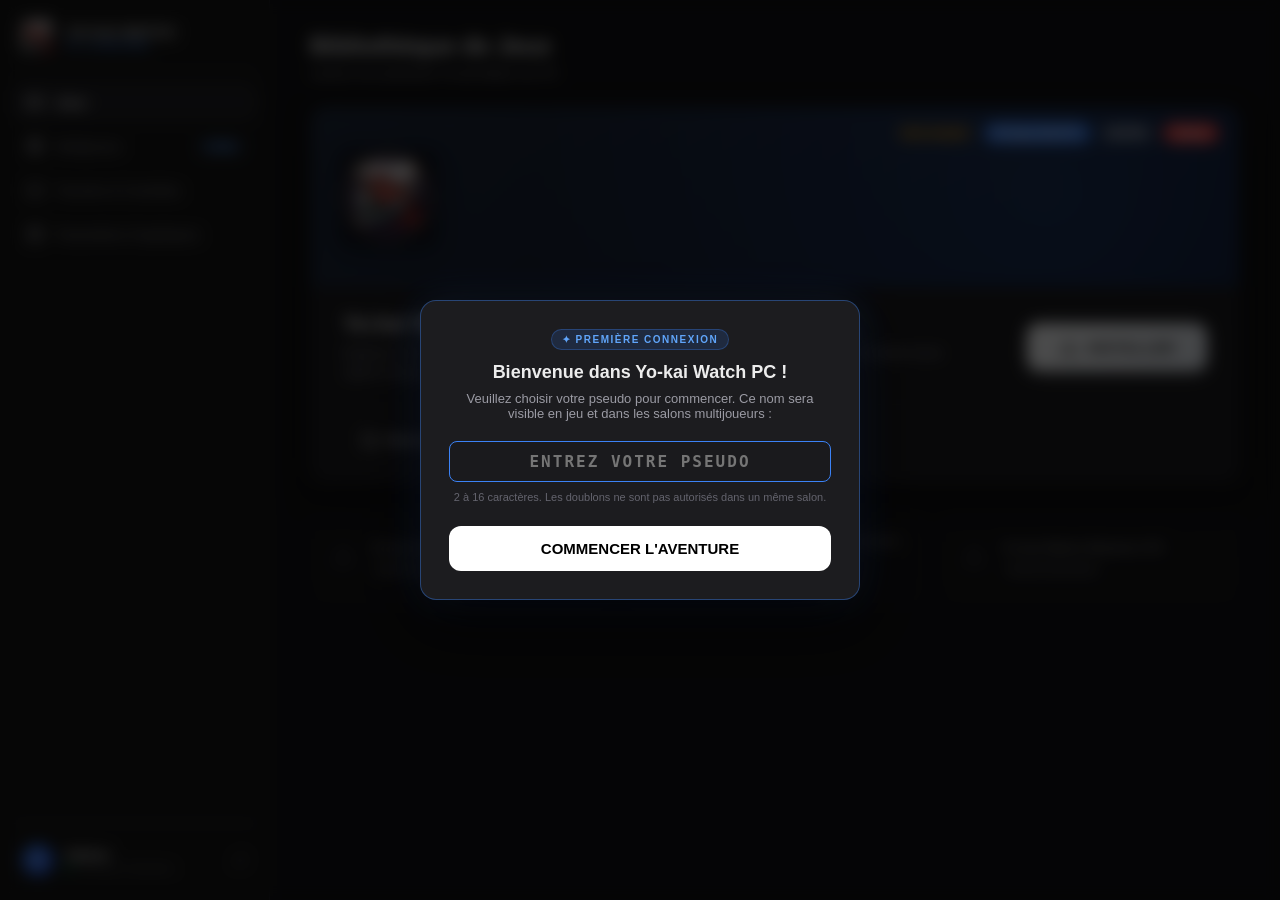
<file: Launcher/wwwroot/index.html>
<!DOCTYPE html>
<html lang="fr">
<head>
    <meta charset="UTF-8">
    <meta name="viewport" content="width=device-width, initial-scale=1.0">
    <title>Yo-kai Watch PC - Launcher</title>
    <link rel="stylesheet" href="css/app.css">
    <link rel="stylesheet" href="css/lobby.css">
</head>
<body>
    <div class="app-layout">
        <!-- Sidebar style ChatGPT -->
        <aside class="sidebar">
            <div class="sidebar-header">
                <div class="app-brand">
                    <img src="images/icon.png" alt="Icon" class="brand-logo" onerror="this.style.display='none'">
                    <div class="brand-info">
                        <span class="brand-title">YO-KAI WATCH</span>
                        <span class="brand-sub">PC LAUNCHER</span>
                    </div>
                </div>
            </div>

            <nav class="sidebar-nav">
                <button class="nav-btn active" data-tab="games">
                    <svg class="nav-icon" viewBox="0 0 24 24" fill="none" stroke="currentColor" stroke-width="2">
                        <rect x="2" y="6" width="20" height="12" rx="3"></rect>
                        <path d="M6 12h4m-2-2v4m7-3h.01m3 2h.01"></path>
                    </svg>
                    <span>Jeux</span>
                </button>

                <button class="nav-btn" data-tab="multiplayer">
                    <svg class="nav-icon" viewBox="0 0 24 24" fill="none" stroke="currentColor" stroke-width="2">
                        <circle cx="12" cy="12" r="10"></circle>
                        <path d="M2 12h20M12 2a15.3 15.3 0 0 1 4 10 15.3 15.3 0 0 1-4 10 15.3 15.3 0 0 1-4-10 15.3 15.3 0 0 1 4-10z"></path>
                    </svg>
                    <div class="nav-label-wrap">
                        <span>Multijoueur</span>
                        <span class="badge-pill online-badge">Lobby</span>
                    </div>
                </button>

                <button class="nav-btn" data-tab="controls">
                    <svg class="nav-icon" viewBox="0 0 24 24" fill="none" stroke="currentColor" stroke-width="2">
                        <rect x="2" y="4" width="20" height="16" rx="2"></rect>
                        <path d="M6 8h.01M10 8h.01M14 8h.01M18 8h.01M6 12h.01M10 12h.01M14 12h.01M18 12h.01M8 16h8"></path>
                    </svg>
                    <span>Touches & Contrôles</span>
                </button>

                <button class="nav-btn" data-tab="settings">
                    <svg class="nav-icon" viewBox="0 0 24 24" fill="none" stroke="currentColor" stroke-width="2">
                        <circle cx="12" cy="12" r="3"></circle>
                        <path d="M19.4 15a1.65 1.65 0 0 0 .33 1.82l.06.06a2 2 0 0 1 0 2.83 2 2 0 0 1-2.83 0l-.06-.06a1.65 1.65 0 0 0-1.82-.33 1.65 1.65 0 0 0-1 1.51V21a2 2 0 0 1-2 2 2 2 0 0 1-2-2v-.09A1.65 1.65 0 0 0 9 19.4a1.65 1.65 0 0 0-1.82.33l-.06.06a2 2 0 0 1-2.83 0 2 2 0 0 1 0-2.83l.06-.06a1.65 1.65 0 0 0 .33-1.82 1.65 1.65 0 0 0-1.51-1H3a2 2 0 0 1-2-2 2 2 0 0 1 2-2h.09A1.65 1.65 0 0 0 4.6 9a1.65 1.65 0 0 0-.33-1.82l-.06-.06a2 2 0 0 1 0-2.83 2 2 0 0 1 2.83 0l.06.06a1.65 1.65 0 0 0 1.82.33H9a1.65 1.65 0 0 0 1-1.51V3a2 2 0 0 1 2-2 2 2 0 0 1 2 2v.09a1.65 1.65 0 0 0 1 1.51 1.65 1.65 0 0 0 1.82-.33l.06-.06a2 2 0 0 1 2.83 0 2 2 0 0 1 0 2.83l-.06.06a1.65 1.65 0 0 0-.33 1.82V9a1.65 1.65 0 0 0 1.51 1H21a2 2 0 0 1 2 2 2 2 0 0 1-2 2h-.09a1.65 1.65 0 0 0-1.51 1z"></path>
                    </svg>
                    <span>Paramètres Graphiques</span>
                </button>
            </nav>

            <!-- Bottom profile -->
            <div class="sidebar-footer">
                <div class="user-card" id="btn-edit-profile">
                    <div class="user-avatar" id="sidebar-avatar">N</div>
                    <div class="user-info">
                        <span class="user-name" id="sidebar-player-name">Nathan</span>
                        <span class="user-status"><span class="status-dot"></span>Prêt pour l'aventure</span>
                    </div>
                    <svg class="edit-icon" viewBox="0 0 24 24" fill="none" stroke="currentColor" stroke-width="2">
                        <path d="M12 20h9M16.5 3.5a2.121 2.121 0 0 1 3 3L7 19l-4 1 1-4L16.5 3.5z"></path>
                    </svg>
                </div>
            </div>
        </aside>

        <!-- Main Content Area -->
        <main class="main-content">
            <!-- TAB 1: JEUX -->
            <section id="tab-games" class="tab-pane active">
                <div class="content-header">
                    <h2>Bibliothèque de Jeux</h2>
                    <span class="header-sub">Lancez vos aventures Yo-kai Watch sur PC</span>
                </div>

                <div class="games-grid">
                    <!-- Featured: Yo-kai Watch 3 -->
                    <div class="game-card featured-game">
                        <div class="game-banner">
                            <div class="banner-overlay"></div>
                            <img src="images/yw3_logo.png" alt="Logo Yo-kai Watch 3" class="game-banner-logo" onerror="this.style.display='none'">
                            <div class="banner-badges">
                                <span class="game-badge badge-active" id="badge-game-status">Actif</span>
                                <span class="game-badge badge-recomp">Portage Natif PC</span>
                                <span class="game-badge badge-fps" id="badge-game-fps">60 FPS</span>
                                <span class="game-badge badge-vulkan">Vulkan</span>
                            </div>
                        </div>

                        <div class="game-details">
                            <div class="game-header-row">
                                <div>
                                    <h3 class="game-title">Yo-kai Watch 3 Ultimate PC</h3>
                                    <p class="game-desc">Explorez Granval et Pistachia avec Nathan et Ariane. Moteur recompilé à 60 FPS avec double écran natif et intégration multijoueur.</p>
                                </div>
                                <button class="btn btn-primary btn-play" id="btn-play-yw3">
                                    <svg viewBox="0 0 24 24" fill="currentColor" id="play-icon" style="width: 20px; height: 20px;">
                                        <polygon points="5 3 19 12 5 21 5 3"></polygon>
                                    </svg>
                                    <span id="play-btn-text">JOUER</span>
                                </button>
                            </div>

                            <div class="game-actions-bar">
                                <button class="btn btn-secondary" id="btn-open-saves">
                                    <svg viewBox="0 0 24 24" fill="none" stroke="currentColor" stroke-width="2">
                                        <path d="M22 19a2 2 0 0 1-2 2H4a2 2 0 0 1-2-2V5a2 2 0 0 1 2-2h5l2 3h9a2 2 0 0 1 2 2z"></path>
                                    </svg>
                                    <span>Sauvegardes</span>
                                </button>
                                <button class="btn btn-secondary" id="btn-open-studio">
                                    <svg viewBox="0 0 24 24" fill="none" stroke="currentColor" stroke-width="2">
                                        <path d="M14.7 6.3a1 1 0 0 0 0 1.4l1.6 1.6a1 1 0 0 0 1.4 0l3.77-3.77a6 6 0 0 1-7.94 7.94l-6.91 6.91a2.12 2.12 0 0 1-3-3l6.91-6.91a6 6 0 0 1 7.94-7.94l-3.76 3.76z"></path>
                                    </svg>
                                    <span>Éditeur Studio DLC</span>
                                </button>
                                <button class="btn btn-secondary" id="btn-goto-mp">
                                    <svg viewBox="0 0 24 24" fill="none" stroke="currentColor" stroke-width="2">
                                        <circle cx="12" cy="12" r="10"></circle>
                                        <path d="M2 12h20M12 2a15.3 15.3 0 0 1 4 10 15.3 15.3 0 0 1-4 10 15.3 15.3 0 0 1-4-10 15.3 15.3 0 0 1 4-10z"></path>
                                    </svg>
                                    <span>Mode Multijoueur</span>
                                </button>
                            </div>
                        </div>
                    </div>

                    <!-- Catalog Future games -->
                    <div class="coming-soon-grid">
                        <div class="game-card game-card-locked">
                            <div class="locked-icon">
                                <svg viewBox="0 0 24 24" fill="none" stroke="currentColor" stroke-width="2">
                                    <rect x="3" y="11" width="18" height="11" rx="2" ry="2"></rect>
                                    <path d="M7 11V7a5 5 0 0 1 10 0v4"></path>
                                </svg>
                            </div>
                            <div class="game-info-mini">
                                <h4>Yo-kai Watch 1 PC</h4>
                                <span class="badge-pill">Bientôt disponible</span>
                            </div>
                        </div>

                        <div class="game-card game-card-locked">
                            <div class="locked-icon">
                                <svg viewBox="0 0 24 24" fill="none" stroke="currentColor" stroke-width="2">
                                    <rect x="3" y="11" width="18" height="11" rx="2" ry="2"></rect>
                                    <path d="M7 11V7a5 5 0 0 1 10 0v4"></path>
                                </svg>
                            </div>
                            <div class="game-info-mini">
                                <h4>Yo-kai Watch 2 : Esprits Farceurs / Fantômes Bouffis</h4>
                                <span class="badge-pill">Bientôt disponible</span>
                            </div>
                        </div>

                        <div class="game-card game-card-locked">
                            <div class="locked-icon">
                                <svg viewBox="0 0 24 24" fill="none" stroke="currentColor" stroke-width="2">
                                    <rect x="3" y="11" width="18" height="11" rx="2" ry="2"></rect>
                                    <path d="M7 11V7a5 5 0 0 1 10 0v4"></path>
                                </svg>
                            </div>
                            <div class="game-info-mini">
                                <h4>Yo-kai Watch Blasters PC</h4>
                                <span class="badge-pill">Bientôt disponible</span>
                            </div>
                        </div>
                    </div>
                </div>
            </section>

            <!-- TAB 2: MULTIJOUEUR -->
            <section id="tab-multiplayer" class="tab-pane">
                <!-- State 1: Not in a room -->
                <div id="mp-lobby-entry" class="mp-subview">
                    <div class="content-header">
                        <h2>Multijoueur Yo-kai Watch</h2>
                        <span class="header-sub">Créez un salon privé ou rejoignez vos amis avec un code à 5 caractères.</span>
                    </div>

                    <div class="mp-cards-container">
                        <!-- Host Card -->
                        <div class="mp-card host-card">
                            <div class="mp-card-icon">
                                <svg viewBox="0 0 24 24" fill="none" stroke="currentColor" stroke-width="2">
                                    <path d="M12 2L2 7l10 5 10-5-10-5zM2 17l10 5 10-5M2 12l10 5 10-5"></path>
                                </svg>
                            </div>
                            <h3>Créer un Salon Privé (Hôte)</h3>
                            <p>Vous deviendrez l'hôte de la session. Un code d'accès aléatoire à 5 chiffres/lettres sera généré pour vos amis (jusqu'à 4 joueurs max).</p>
                            
                            <div class="host-ip-banner">
                                <span class="host-ip-label">Votre adresse IP :</span>
                                <span class="host-ip-value" id="entry-local-ip">10.0.0.3</span>
                            </div>

                            <div class="form-group">
                                <label>Port du serveur (optionnel)</label>
                                <input type="number" id="host-port" value="7777" class="input-dark" placeholder="7777">
                            </div>

                            <button class="btn btn-primary btn-block" id="btn-create-room">
                                <svg viewBox="0 0 24 24" fill="none" stroke="currentColor" stroke-width="2">
                                    <line x1="12" y1="5" x2="12" y2="19"></line>
                                    <line x1="5" y1="12" x2="19" y2="12"></line>
                                </svg>
                                <span>CRÉER LE SALON</span>
                            </button>
                        </div>

                        <!-- Join Card -->
                        <div class="mp-card join-card">
                            <div class="mp-card-icon">
                                <svg viewBox="0 0 24 24" fill="none" stroke="currentColor" stroke-width="2">
                                    <path d="M15 3h4a2 2 0 0 1 2 2v14a2 2 0 0 1-2 2h-4m-5-4l5-5-5-5m5 5H3"></path>
                                </svg>
                            </div>
                            <h3>Rejoindre un Salon</h3>
                            <p>Entrez le code unique à 5 caractères que l'hôte vous a partagé. Connexion automatique sur le réseau local ou via IP.</p>

                            <div class="form-group">
                                <label>Code du Salon (5 caractères)</label>
                                <input type="text" id="join-code" class="input-dark input-code" maxlength="5" placeholder="EX: K9W3A">
                            </div>

                            <div class="form-group">
                                <label>Adresse IP hôte</label>
                                <input type="text" id="join-ip" class="input-dark" placeholder="AUTO (Local ou LAN)">
                                <small class="form-hint">Laissez AUTO pour détection automatique, ou renseignez l'IP affichée par l'hôte.</small>
                            </div>

                            <button class="btn btn-secondary btn-block" id="btn-join-room">
                                <svg viewBox="0 0 24 24" fill="none" stroke="currentColor" stroke-width="2">
                                    <path d="M5 12h14m-7-7l7 7-7 7"></path>
                                </svg>
                                <span>REJOINDRE LE SALON</span>
                            </button>
                        </div>
                    </div>
                </div>

                <!-- State 2: Inside a Room -->
                <div id="mp-lobby-room" class="mp-subview" style="display: none;">
                    <!-- Room header -->
                    <div class="lobby-head">
                        <div class="lobby-head-main">
                            <span class="lobby-eyebrow">Salon multijoueur</span>
                            <div class="lobby-code-row">
                                <span class="lobby-code" id="room-code-display">-----</span>
                                <button class="icon-btn" id="btn-copy-code" title="Copier le code">
                                    <svg viewBox="0 0 24 24" fill="none" stroke="currentColor" stroke-width="2"><rect x="9" y="9" width="13" height="13" rx="2"></rect><path d="M5 15H4a2 2 0 0 1-2-2V4a2 2 0 0 1 2-2h9a2 2 0 0 1 2 2v1"></path></svg>
                                </button>
                            </div>
                        </div>
                        <div class="lobby-head-meta">
                            <div class="meta-chip" title="Adresse à donner aux joueurs hors de votre réseau local">
                                <span class="meta-chip-label">IP de l'hôte</span>
                                <span class="meta-chip-value" id="room-ip-display">127.0.0.1:7777</span>
                                <button class="icon-btn icon-btn-sm" id="btn-copy-ip" title="Copier l'IP">
                                    <svg viewBox="0 0 24 24" fill="none" stroke="currentColor" stroke-width="2"><rect x="9" y="9" width="13" height="13" rx="2"></rect><path d="M5 15H4a2 2 0 0 1-2-2V4a2 2 0 0 1 2-2h9a2 2 0 0 1 2 2v1"></path></svg>
                                </button>
                            </div>
                            <div class="meta-chip">
                                <span class="meta-chip-label">Joueurs</span>
                                <span class="meta-chip-value" id="room-player-count">1 / 4</span>
                            </div>
                            <button class="btn btn-ghost-danger btn-sm" id="btn-leave-room">Quitter</button>
                        </div>
                    </div>

                    <div class="lobby-grid">
                        <!-- Left: character choice -->
                        <div class="lobby-panel">
                            <div class="panel-head">
                                <div>
                                    <h3>Votre personnage</h3>
                                    <p class="panel-sub" id="char-lock-hint">Cliquez sur un personnage pour le prendre. Un personnage par joueur.</p>
                                </div>
                            </div>
                            <div class="char-grid" id="character-wheel-track"></div>
                            <div class="char-detail" id="char-preview-card"></div>
                        </div>

                        <!-- Right: members + launch -->
                        <div class="lobby-side">
                            <div class="lobby-panel">
                                <div class="panel-head">
                                    <h3>Membres</h3>
                                </div>
                                <div class="member-list" id="room-slots-container"></div>
                            </div>

                            <div class="lobby-panel launch-panel">
                                <button class="btn btn-launch" id="btn-start-multiplayer">
                                    <svg viewBox="0 0 24 24" fill="currentColor"><polygon points="6 4 20 12 6 20 6 4"></polygon></svg>
                                    <span id="launch-label">LANCER MON JEU</span>
                                </button>
                                <span class="launch-hint" id="launch-hint">Chacun lance son jeu quand il veut. Vous vous retrouverez sur la même zone.</span>
                            </div>
                        </div>
                    </div>

                    <details class="lobby-logs-box">
                        <summary class="logs-header">Journal du salon</summary>
                        <div class="logs-body" id="lobby-logs-container">
                            <div class="log-line">[Lobby] Salon initialisé.</div>
                        </div>
                    </details>
                </div>
            </section>

            <!-- TAB 3: COMMANDES & TOUCHES -->
            <section id="tab-controls" class="tab-pane">
                <div class="content-header">
                    <h2>Configuration des Touches & Contrôles</h2>
                    <span class="header-sub">Configurez les commandes de Zakuro pour le clavier et la manette. Sauvegarde directe dans settings.toml.</span>
                </div>

                <div class="controls-container">
                    <div class="controls-panel">
                        <div class="panel-header-row">
                            <h3>Clavier PC</h3>
                            <button class="btn btn-secondary btn-sm" id="btn-default-keys">Restaurer ZQSD / Par Défaut</button>
                        </div>
                        <p class="panel-sub">Cliquez sur une touche puis appuyez sur la nouvelle touche de votre clavier.</p>

                        <div class="keybind-grid" id="keyboard-bindings-grid">
                            <!-- Keyboard bindings generated by JS -->
                        </div>
                    </div>

                    <div class="controls-panel">
                        <div class="panel-header-row">
                            <h3>Manette de Jeu (Gamepad)</h3>
                            <button class="btn btn-secondary btn-sm" id="btn-default-pad">Manette Standard</button>
                        </div>
                        <p class="panel-sub">Correspondance des boutons de manette Xbox / PlayStation / Switch.</p>

                        <div class="keybind-grid" id="pad-bindings-grid">
                            <!-- Pad bindings generated by JS -->
                        </div>
                    </div>
                </div>
            </section>

            <!-- TAB 4: PARAMÈTRES GRAPHIQUES -->
            <section id="tab-settings" class="tab-pane">
                <div class="content-header">
                    <h2>Paramètres Graphiques & Système</h2>
                    <span class="header-sub">Personnalisez la qualité visuelle, la résolution et le comportement d'affichage.</span>
                </div>

                <div class="settings-form">
                    <div class="setting-item">
                        <div class="setting-info">
                            <label>Moteur de Rendu Graphique</label>
                            <span>Vulkan offre des performances maximales et un affichage 60 FPS ultra fluide.</span>
                        </div>
                        <select id="setting-renderer" class="select-dark">
                            <option value="vulkan">Vulkan (Recommandé)</option>
                            <option value="opengl">OpenGL</option>
                        </select>
                    </div>

                    <div class="setting-item">
                        <div class="setting-info">
                            <label>Résolution de Rendu 3D Interne</label>
                            <span>Multiplie la résolution native 240p de la console pour une netteté HD / 4K.</span>
                        </div>
                        <div class="slider-wrap">
                            <input type="range" id="setting-resolution" min="1" max="6" value="4" class="slider-dark">
                            <span class="slider-value" id="val-resolution">4x (1440p)</span>
                        </div>
                    </div>

                    <div class="setting-item">
                        <div class="setting-info">
                            <label>Lancer directement en Plein Écran</label>
                            <span>Active le mode plein écran dès le démarrage du jeu (F11 pour alterner).</span>
                        </div>
                        <label class="switch">
                            <input type="checkbox" id="setting-fullscreen" checked>
                            <span class="slider-switch"></span>
                        </label>
                    </div>

                    <div class="setting-item">
                        <div class="setting-info">
                            <label>Auto-stretch 16:9</label>
                            <span>Supprime les bandes noires et adapte l'écran de jeu aux moniteurs modernes.</span>
                        </div>
                        <label class="switch">
                            <input type="checkbox" id="setting-stretch" checked>
                            <span class="slider-switch"></span>
                        </label>
                    </div>

                    <div class="setting-item">
                        <div class="setting-info">
                            <label>Afficher le compteur de FPS</label>
                            <span>Affiche la fréquence d'images par seconde en haut de l'écran.</span>
                        </div>
                        <label class="switch">
                            <input type="checkbox" id="setting-fps" checked>
                            <span class="slider-switch"></span>
                        </label>
                    </div>

                    <div class="setting-item">
                        <div class="setting-info">
                            <label>Fréquence d'Images Cible (FPS)</label>
                            <span>Cadence du moteur de jeu : 60 FPS est la vitesse normale (100%). Sur 3DS, 120 FPS agit comme un mode Turbo (vitesse x2).</span>
                        </div>
                        <select id="setting-fps-target" class="select-dark">
                            <option value="60" selected>60 FPS (Vitesse normale 100% - Recommandé pour écrans 60/120/144Hz)</option>
                            <option value="120">120 FPS (Mode Turbo / Vitesse x2)</option>
                        </select>
                    </div>

                    <div class="setting-item">
                        <div class="setting-info">
                            <label>Volume Audio</label>
                            <span>Réglez le volume général de l'émulateur.</span>
                        </div>
                        <div class="slider-wrap">
                            <input type="range" id="setting-volume" min="0" max="100" value="100" class="slider-dark">
                            <span class="slider-value" id="val-volume">100%</span>
                        </div>
                    </div>

                    <div class="settings-actions">
                        <button class="btn btn-primary" id="btn-save-settings">
                            <svg viewBox="0 0 24 24" fill="none" stroke="currentColor" stroke-width="2">
                                <path d="M19 21H5a2 2 0 0 1-2-2V5a2 2 0 0 1 2-2h11l5 5v11a2 2 0 0 1-2 2z"></path>
                                <polyline points="17 21 17 13 7 13 7 21"></polyline>
                                <polyline points="7 3 7 8 15 8"></polyline>
                            </svg>
                            <span>Enregistrer les paramètres</span>
                        </button>
                    </div>
                </div>
            </section>
        </main>
    </div>

    <!-- Rebind Key Modal -->
    <div class="modal-backdrop" id="rebind-modal" style="display: none;">
        <div class="modal-box">
            <h3>Assigner une nouvelle touche</h3>
            <p>Appuyez sur une touche de votre clavier pour l'action : <strong id="rebind-action-name">A</strong></p>
            <div class="press-key-indicator">
                <span class="pulsing-text">En attente de saisie...</span>
            </div>
            <button class="btn btn-secondary" id="btn-cancel-rebind">Annuler</button>
        </div>
    </div>

    <!-- Edit Profile Modal -->
    <div class="modal-backdrop" id="profile-modal" style="display: none;">
        <div class="modal-box">
            <h3>Modifier votre Pseudo</h3>
            <p>Ce nom sera visible par vos amis dans les salons multijoueurs.</p>
            <div class="form-group">
                <input type="text" id="input-profile-name" class="input-dark" maxlength="16" placeholder="Votre pseudo">
            </div>
            <div class="modal-actions">
                <button class="btn btn-secondary" id="btn-cancel-profile">Annuler</button>
                <button class="btn btn-primary" id="btn-save-profile">Valider</button>
            </div>
        </div>
    </div>

    <!-- First Launch Welcome Modal -->
    <div class="modal-backdrop" id="welcome-modal" style="display: none;">
        <div class="modal-box welcome-modal-box">
            <div class="welcome-badge">✦ PREMIÈRE CONNEXION</div>
            <h3>Bienvenue dans Yo-kai Watch PC !</h3>
            <p>Veuillez choisir votre pseudo pour commencer. Ce nom sera visible en jeu et dans les salons multijoueurs :</p>
            <div class="form-group" style="margin-top: 18px;">
                <input type="text" id="input-welcome-name" class="input-dark input-code" style="font-size: 16px; letter-spacing: 2px;" maxlength="16" placeholder="Entrez votre pseudo">
                <small class="form-hint">2 à 16 caractères. Les doublons ne sont pas autorisés dans un même salon.</small>
            </div>
            <div class="modal-actions" style="margin-top: 20px;">
                <button class="btn btn-primary btn-block btn-lg" id="btn-save-welcome">
                    <span>COMMENCER L'AVENTURE</span>
                </button>
            </div>
        </div>
    </div>

    <!-- Update Required Modal (Supabase Auto-Update) -->
    <div class="modal-backdrop" id="update-modal" style="display: none;">
        <div class="modal-box update-modal-box">
            <h3 class="update-title">Ce launcher nécessite une mise a jour !</h3>
            <p class="update-subtitle">Mettez a jour en cliquant sur le bouton ci-dessous pour pouvoir tester mon chef d'oeuvre !</p>
            
            <div class="update-version-section">
                <span class="update-version-label">Nouvelle version :</span>
                <span class="update-version-value" id="update-version-text">v0.0.0</span>
            </div>

            <button class="btn btn-primary update-btn" id="btn-do-update">
                <span>Mettre à jour</span>
            </button>

            <div class="update-date-section">
                <span class="update-date-label">Date de la dernière version :</span>
                <span class="update-date-value" id="update-date-text">00/00/00</span>
            </div>
        </div>
    </div>

    <!-- Install Game Modal -->
    <div class="modal-backdrop" id="install-modal" style="display: none;">
        <div class="modal-box install-modal-box">
            <div class="install-header">
                <div class="install-icon-badge">
                    <svg viewBox="0 0 24 24" fill="none" stroke="currentColor" stroke-width="2">
                        <path d="M21 15v4a2 2 0 0 1-2 2H5a2 2 0 0 1-2-2v-4"></path>
                        <polyline points="7 10 12 15 17 10"></polyline>
                        <line x1="12" y1="15" x2="12" y2="3"></line>
                    </svg>
                </div>
                <div>
                    <h3 class="install-title">Installer Yo-kai Watch 3 Ultimate</h3>
                    <p class="install-subtitle">Choisissez où installer les fichiers nécessaires du jeu sur votre PC :</p>
                </div>
            </div>
            
            <div class="install-path-group">
                <label class="install-path-label">Dossier d'installation :</label>
                <div class="install-input-row">
                    <input type="text" id="input-install-path" class="input-dark install-input" spellcheck="false">
                    <button class="btn btn-secondary btn-browse" id="btn-browse-install">Parcourir...</button>
                </div>
                <div class="install-target-preview">
                    Le jeu sera installé dans : <span class="target-folder-highlight" id="preview-target-folder">...</span>
                </div>
            </div>

            <div class="install-space-info" id="install-space-info">
                <div class="space-item">
                    <span class="space-label">Espace requis :</span>
                    <strong class="space-val space-req">~3.6 Go</strong>
                </div>
                <div class="space-divider">|</div>
                <div class="space-item">
                    <span class="space-label">Espace disponible :</span>
                    <strong class="space-val space-free" id="install-free-space">...</strong>
                </div>
            </div>

            <div class="install-space-warning" id="install-space-warning" style="display: none;">
                ⚠️ Espace insuffisant sur ce lecteur. Veuillez choisir un autre disque (ex: D:) ou libérer de l'espace.
            </div>

            <!-- Progress section during install -->
            <div class="install-progress-section" id="install-progress-section" style="display: none;">
                <div class="progress-bar-wrap">
                    <div class="progress-bar-fill" id="install-progress-fill" style="width: 0%;"></div>
                </div>
                <div class="progress-info-row">
                    <span class="progress-file" id="install-current-file">Copie des fichiers...</span>
                    <span class="progress-percent" id="install-progress-text">0%</span>
                </div>
            </div>

            <div class="install-locate-alt" id="install-locate-alt">
                <span>Vous avez déjà le jeu téléchargé ?</span>
                <button type="button" class="btn-link" id="btn-locate-existing">Localiser le dossier existant</button>
            </div>

            <div class="modal-actions install-actions" id="install-actions-bar">
                <button class="btn btn-secondary" id="btn-cancel-install">Annuler</button>
                <button class="btn btn-primary btn-install-confirm" id="btn-start-install">
                    <svg viewBox="0 0 24 24" fill="none" stroke="currentColor" stroke-width="2" style="width: 17px; height: 17px; margin-right: 6px;">
                        <path d="M21 15v4a2 2 0 0 1-2 2H5a2 2 0 0 1-2-2v-4"></path>
                        <polyline points="7 10 12 15 17 10"></polyline>
                        <line x1="12" y1="15" x2="12" y2="3"></line>
                    </svg>
                    <span>INSTALLER</span>
                </button>
            </div>
        </div>
    </div>

    <!-- Toast Notification -->
    <div id="toast-notify" class="toast">Action effectuée</div>

    <script src="js/app.js"></script>
</body>
</html>
</file>
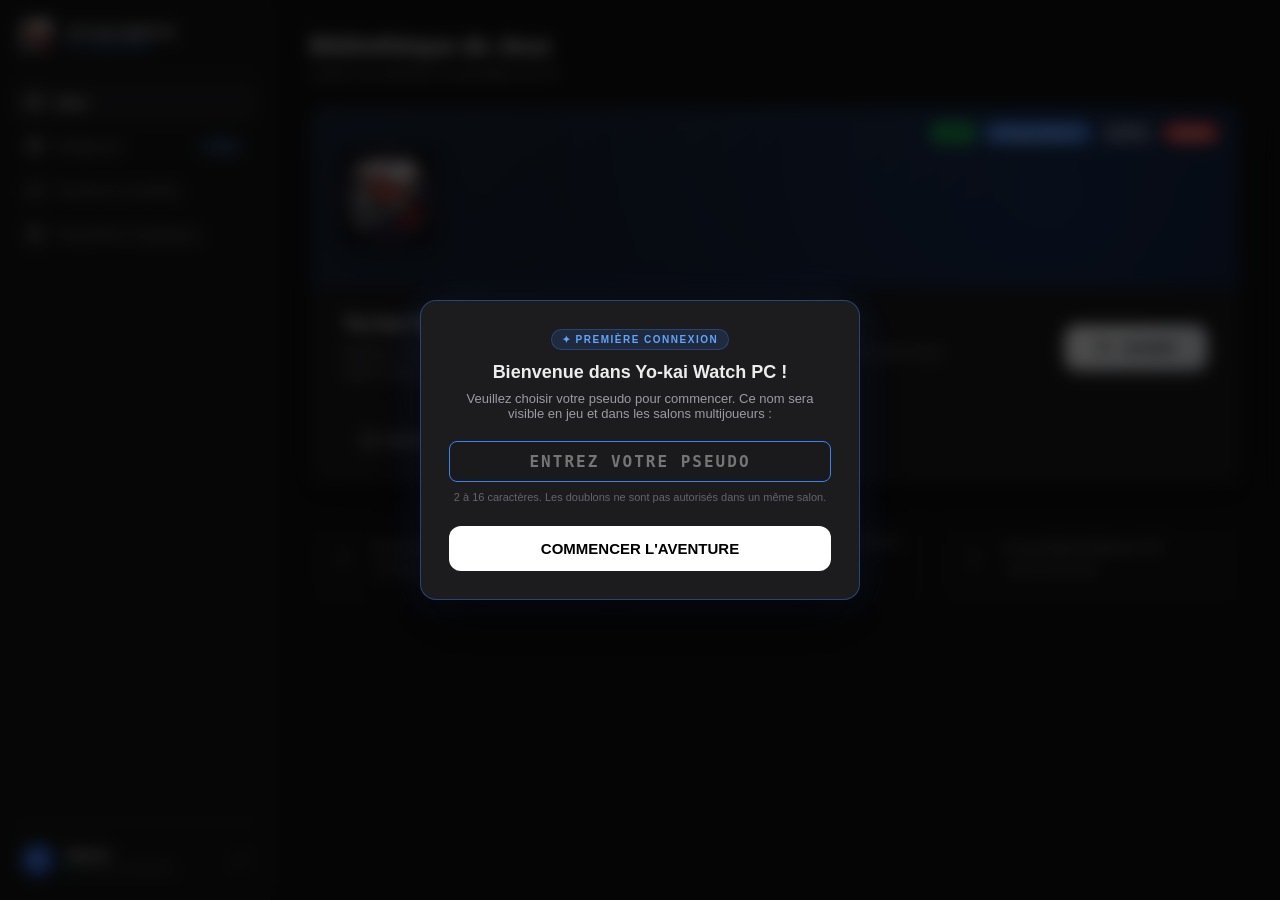
<file: Launcher/bin/Debug/net9.0-windows/wwwroot/index.html>
<!DOCTYPE html>
<html lang="fr">
<head>
    <meta charset="UTF-8">
    <meta name="viewport" content="width=device-width, initial-scale=1.0">
    <title>Yo-kai Watch PC - Launcher</title>
    <link rel="stylesheet" href="css/app.css">
    <link rel="stylesheet" href="css/lobby.css">
</head>
<body>
    <div class="app-layout">
        <!-- Sidebar style ChatGPT -->
        <aside class="sidebar">
            <div class="sidebar-header">
                <div class="app-brand">
                    <img src="images/icon.png" alt="Icon" class="brand-logo" onerror="this.style.display='none'">
                    <div class="brand-info">
                        <span class="brand-title">YO-KAI WATCH</span>
                        <span class="brand-sub">PC LAUNCHER</span>
                    </div>
                </div>
            </div>

            <nav class="sidebar-nav">
                <button class="nav-btn active" data-tab="games">
                    <svg class="nav-icon" viewBox="0 0 24 24" fill="none" stroke="currentColor" stroke-width="2">
                        <rect x="2" y="6" width="20" height="12" rx="3"></rect>
                        <path d="M6 12h4m-2-2v4m7-3h.01m3 2h.01"></path>
                    </svg>
                    <span>Jeux</span>
                </button>

                <button class="nav-btn" data-tab="multiplayer">
                    <svg class="nav-icon" viewBox="0 0 24 24" fill="none" stroke="currentColor" stroke-width="2">
                        <circle cx="12" cy="12" r="10"></circle>
                        <path d="M2 12h20M12 2a15.3 15.3 0 0 1 4 10 15.3 15.3 0 0 1-4 10 15.3 15.3 0 0 1-4-10 15.3 15.3 0 0 1 4-10z"></path>
                    </svg>
                    <div class="nav-label-wrap">
                        <span>Multijoueur</span>
                        <span class="badge-pill online-badge">Lobby</span>
                    </div>
                </button>

                <button class="nav-btn" data-tab="controls">
                    <svg class="nav-icon" viewBox="0 0 24 24" fill="none" stroke="currentColor" stroke-width="2">
                        <rect x="2" y="4" width="20" height="16" rx="2"></rect>
                        <path d="M6 8h.01M10 8h.01M14 8h.01M18 8h.01M6 12h.01M10 12h.01M14 12h.01M18 12h.01M8 16h8"></path>
                    </svg>
                    <span>Touches & Contrôles</span>
                </button>

                <button class="nav-btn" data-tab="settings">
                    <svg class="nav-icon" viewBox="0 0 24 24" fill="none" stroke="currentColor" stroke-width="2">
                        <circle cx="12" cy="12" r="3"></circle>
                        <path d="M19.4 15a1.65 1.65 0 0 0 .33 1.82l.06.06a2 2 0 0 1 0 2.83 2 2 0 0 1-2.83 0l-.06-.06a1.65 1.65 0 0 0-1.82-.33 1.65 1.65 0 0 0-1 1.51V21a2 2 0 0 1-2 2 2 2 0 0 1-2-2v-.09A1.65 1.65 0 0 0 9 19.4a1.65 1.65 0 0 0-1.82.33l-.06.06a2 2 0 0 1-2.83 0 2 2 0 0 1 0-2.83l.06-.06a1.65 1.65 0 0 0 .33-1.82 1.65 1.65 0 0 0-1.51-1H3a2 2 0 0 1-2-2 2 2 0 0 1 2-2h.09A1.65 1.65 0 0 0 4.6 9a1.65 1.65 0 0 0-.33-1.82l-.06-.06a2 2 0 0 1 0-2.83 2 2 0 0 1 2.83 0l.06.06a1.65 1.65 0 0 0 1.82.33H9a1.65 1.65 0 0 0 1-1.51V3a2 2 0 0 1 2-2 2 2 0 0 1 2 2v.09a1.65 1.65 0 0 0 1 1.51 1.65 1.65 0 0 0 1.82-.33l.06-.06a2 2 0 0 1 2.83 0 2 2 0 0 1 0 2.83l-.06.06a1.65 1.65 0 0 0-.33 1.82V9a1.65 1.65 0 0 0 1.51 1H21a2 2 0 0 1 2 2 2 2 0 0 1-2 2h-.09a1.65 1.65 0 0 0-1.51 1z"></path>
                    </svg>
                    <span>Paramètres Graphiques</span>
                </button>
            </nav>

            <!-- Bottom profile -->
            <div class="sidebar-footer">
                <div class="user-card" id="btn-edit-profile">
                    <div class="user-avatar" id="sidebar-avatar">N</div>
                    <div class="user-info">
                        <span class="user-name" id="sidebar-player-name">Nathan</span>
                        <span class="user-status"><span class="status-dot"></span>Prêt pour l'aventure</span>
                    </div>
                    <svg class="edit-icon" viewBox="0 0 24 24" fill="none" stroke="currentColor" stroke-width="2">
                        <path d="M12 20h9M16.5 3.5a2.121 2.121 0 0 1 3 3L7 19l-4 1 1-4L16.5 3.5z"></path>
                    </svg>
                </div>
            </div>
        </aside>

        <!-- Main Content Area -->
        <main class="main-content">
            <!-- TAB 1: JEUX -->
            <section id="tab-games" class="tab-pane active">
                <div class="content-header">
                    <h2>Bibliothèque de Jeux</h2>
                    <span class="header-sub">Lancez vos aventures Yo-kai Watch sur PC</span>
                </div>

                <div class="games-grid">
                    <!-- Featured: Yo-kai Watch 3 -->
                    <div class="game-card featured-game">
                        <div class="game-banner">
                            <div class="banner-overlay"></div>
                            <img src="images/yw3_logo.png" alt="Logo Yo-kai Watch 3" class="game-banner-logo" onerror="this.style.display='none'">
                            <div class="banner-badges">
                                <span class="game-badge badge-active">Actif</span>
                                <span class="game-badge badge-recomp">Portage Natif PC</span>
                                <span class="game-badge badge-fps" id="badge-game-fps">60 FPS</span>
                                <span class="game-badge badge-vulkan">Vulkan</span>
                            </div>
                        </div>

                        <div class="game-details">
                            <div class="game-header-row">
                                <div>
                                    <h3 class="game-title">Yo-kai Watch 3 Ultimate PC</h3>
                                    <p class="game-desc">Explorez Granval et Pistachia avec Nathan et Ariane. Moteur recompilé à 60 FPS avec double écran natif et intégration multijoueur.</p>
                                </div>
                                <button class="btn btn-primary btn-play" id="btn-play-yw3">
                                    <svg viewBox="0 0 24 24" fill="currentColor">
                                        <polygon points="5 3 19 12 5 21 5 3"></polygon>
                                    </svg>
                                    <span>JOUER</span>
                                </button>
                            </div>

                            <div class="game-actions-bar">
                                <button class="btn btn-secondary" id="btn-open-saves">
                                    <svg viewBox="0 0 24 24" fill="none" stroke="currentColor" stroke-width="2">
                                        <path d="M22 19a2 2 0 0 1-2 2H4a2 2 0 0 1-2-2V5a2 2 0 0 1 2-2h5l2 3h9a2 2 0 0 1 2 2z"></path>
                                    </svg>
                                    <span>Sauvegardes</span>
                                </button>
                                <button class="btn btn-secondary" id="btn-open-studio">
                                    <svg viewBox="0 0 24 24" fill="none" stroke="currentColor" stroke-width="2">
                                        <path d="M14.7 6.3a1 1 0 0 0 0 1.4l1.6 1.6a1 1 0 0 0 1.4 0l3.77-3.77a6 6 0 0 1-7.94 7.94l-6.91 6.91a2.12 2.12 0 0 1-3-3l6.91-6.91a6 6 0 0 1 7.94-7.94l-3.76 3.76z"></path>
                                    </svg>
                                    <span>Éditeur Studio DLC</span>
                                </button>
                                <button class="btn btn-secondary" id="btn-goto-mp">
                                    <svg viewBox="0 0 24 24" fill="none" stroke="currentColor" stroke-width="2">
                                        <circle cx="12" cy="12" r="10"></circle>
                                        <path d="M2 12h20M12 2a15.3 15.3 0 0 1 4 10 15.3 15.3 0 0 1-4 10 15.3 15.3 0 0 1-4-10 15.3 15.3 0 0 1 4-10z"></path>
                                    </svg>
                                    <span>Mode Multijoueur</span>
                                </button>
                            </div>
                        </div>
                    </div>

                    <!-- Catalog Future games -->
                    <div class="coming-soon-grid">
                        <div class="game-card game-card-locked">
                            <div class="locked-icon">
                                <svg viewBox="0 0 24 24" fill="none" stroke="currentColor" stroke-width="2">
                                    <rect x="3" y="11" width="18" height="11" rx="2" ry="2"></rect>
                                    <path d="M7 11V7a5 5 0 0 1 10 0v4"></path>
                                </svg>
                            </div>
                            <div class="game-info-mini">
                                <h4>Yo-kai Watch 1 PC</h4>
                                <span class="badge-pill">Bientôt disponible</span>
                            </div>
                        </div>

                        <div class="game-card game-card-locked">
                            <div class="locked-icon">
                                <svg viewBox="0 0 24 24" fill="none" stroke="currentColor" stroke-width="2">
                                    <rect x="3" y="11" width="18" height="11" rx="2" ry="2"></rect>
                                    <path d="M7 11V7a5 5 0 0 1 10 0v4"></path>
                                </svg>
                            </div>
                            <div class="game-info-mini">
                                <h4>Yo-kai Watch 2 : Esprits Farceurs / Fantômes Bouffis</h4>
                                <span class="badge-pill">Bientôt disponible</span>
                            </div>
                        </div>

                        <div class="game-card game-card-locked">
                            <div class="locked-icon">
                                <svg viewBox="0 0 24 24" fill="none" stroke="currentColor" stroke-width="2">
                                    <rect x="3" y="11" width="18" height="11" rx="2" ry="2"></rect>
                                    <path d="M7 11V7a5 5 0 0 1 10 0v4"></path>
                                </svg>
                            </div>
                            <div class="game-info-mini">
                                <h4>Yo-kai Watch Blasters PC</h4>
                                <span class="badge-pill">Bientôt disponible</span>
                            </div>
                        </div>
                    </div>
                </div>
            </section>

            <!-- TAB 2: MULTIJOUEUR -->
            <section id="tab-multiplayer" class="tab-pane">
                <!-- State 1: Not in a room -->
                <div id="mp-lobby-entry" class="mp-subview">
                    <div class="content-header">
                        <h2>Multijoueur Yo-kai Watch</h2>
                        <span class="header-sub">Créez un salon privé ou rejoignez vos amis avec un code à 5 caractères.</span>
                    </div>

                    <div class="mp-cards-container">
                        <!-- Host Card -->
                        <div class="mp-card host-card">
                            <div class="mp-card-icon">
                                <svg viewBox="0 0 24 24" fill="none" stroke="currentColor" stroke-width="2">
                                    <path d="M12 2L2 7l10 5 10-5-10-5zM2 17l10 5 10-5M2 12l10 5 10-5"></path>
                                </svg>
                            </div>
                            <h3>Créer un Salon Privé (Hôte)</h3>
                            <p>Vous deviendrez l'hôte de la session. Un code d'accès aléatoire à 5 chiffres/lettres sera généré pour vos amis (jusqu'à 4 joueurs max).</p>
                            
                            <div class="host-ip-banner">
                                <span class="host-ip-label">Votre adresse IP :</span>
                                <span class="host-ip-value" id="entry-local-ip">10.0.0.3</span>
                            </div>

                            <div class="form-group">
                                <label>Port du serveur (optionnel)</label>
                                <input type="number" id="host-port" value="7777" class="input-dark" placeholder="7777">
                            </div>

                            <button class="btn btn-primary btn-block" id="btn-create-room">
                                <svg viewBox="0 0 24 24" fill="none" stroke="currentColor" stroke-width="2">
                                    <line x1="12" y1="5" x2="12" y2="19"></line>
                                    <line x1="5" y1="12" x2="19" y2="12"></line>
                                </svg>
                                <span>CRÉER LE SALON</span>
                            </button>
                        </div>

                        <!-- Join Card -->
                        <div class="mp-card join-card">
                            <div class="mp-card-icon">
                                <svg viewBox="0 0 24 24" fill="none" stroke="currentColor" stroke-width="2">
                                    <path d="M15 3h4a2 2 0 0 1 2 2v14a2 2 0 0 1-2 2h-4m-5-4l5-5-5-5m5 5H3"></path>
                                </svg>
                            </div>
                            <h3>Rejoindre un Salon</h3>
                            <p>Entrez le code unique à 5 caractères que l'hôte vous a partagé. Connexion automatique sur le réseau local ou via IP.</p>

                            <div class="form-group">
                                <label>Code du Salon (5 caractères)</label>
                                <input type="text" id="join-code" class="input-dark input-code" maxlength="5" placeholder="EX: K9W3A">
                            </div>

                            <div class="form-group">
                                <label>Adresse IP hôte</label>
                                <input type="text" id="join-ip" class="input-dark" placeholder="AUTO (Local ou LAN)">
                                <small class="form-hint">Laissez AUTO pour détection automatique, ou renseignez l'IP affichée par l'hôte.</small>
                            </div>

                            <button class="btn btn-secondary btn-block" id="btn-join-room">
                                <svg viewBox="0 0 24 24" fill="none" stroke="currentColor" stroke-width="2">
                                    <path d="M5 12h14m-7-7l7 7-7 7"></path>
                                </svg>
                                <span>REJOINDRE LE SALON</span>
                            </button>
                        </div>
                    </div>
                </div>

                <!-- State 2: Inside a Room -->
                <div id="mp-lobby-room" class="mp-subview" style="display: none;">
                    <!-- Room header -->
                    <div class="lobby-head">
                        <div class="lobby-head-main">
                            <span class="lobby-eyebrow">Salon multijoueur</span>
                            <div class="lobby-code-row">
                                <span class="lobby-code" id="room-code-display">-----</span>
                                <button class="icon-btn" id="btn-copy-code" title="Copier le code">
                                    <svg viewBox="0 0 24 24" fill="none" stroke="currentColor" stroke-width="2"><rect x="9" y="9" width="13" height="13" rx="2"></rect><path d="M5 15H4a2 2 0 0 1-2-2V4a2 2 0 0 1 2-2h9a2 2 0 0 1 2 2v1"></path></svg>
                                </button>
                            </div>
                        </div>
                        <div class="lobby-head-meta">
                            <div class="meta-chip" title="Adresse à donner aux joueurs hors de votre réseau local">
                                <span class="meta-chip-label">IP de l'hôte</span>
                                <span class="meta-chip-value" id="room-ip-display">127.0.0.1:7777</span>
                                <button class="icon-btn icon-btn-sm" id="btn-copy-ip" title="Copier l'IP">
                                    <svg viewBox="0 0 24 24" fill="none" stroke="currentColor" stroke-width="2"><rect x="9" y="9" width="13" height="13" rx="2"></rect><path d="M5 15H4a2 2 0 0 1-2-2V4a2 2 0 0 1 2-2h9a2 2 0 0 1 2 2v1"></path></svg>
                                </button>
                            </div>
                            <div class="meta-chip">
                                <span class="meta-chip-label">Joueurs</span>
                                <span class="meta-chip-value" id="room-player-count">1 / 4</span>
                            </div>
                            <button class="btn btn-ghost-danger btn-sm" id="btn-leave-room">Quitter</button>
                        </div>
                    </div>

                    <div class="lobby-grid">
                        <!-- Left: character choice -->
                        <div class="lobby-panel">
                            <div class="panel-head">
                                <div>
                                    <h3>Votre personnage</h3>
                                    <p class="panel-sub" id="char-lock-hint">Cliquez sur un personnage pour le prendre. Un personnage par joueur.</p>
                                </div>
                            </div>
                            <div class="char-grid" id="character-wheel-track"></div>
                            <div class="char-detail" id="char-preview-card"></div>
                        </div>

                        <!-- Right: members + launch -->
                        <div class="lobby-side">
                            <div class="lobby-panel">
                                <div class="panel-head">
                                    <h3>Membres</h3>
                                </div>
                                <div class="member-list" id="room-slots-container"></div>
                            </div>

                            <div class="lobby-panel launch-panel">
                                <button class="btn btn-launch" id="btn-start-multiplayer">
                                    <svg viewBox="0 0 24 24" fill="currentColor"><polygon points="6 4 20 12 6 20 6 4"></polygon></svg>
                                    <span id="launch-label">LANCER MON JEU</span>
                                </button>
                                <span class="launch-hint" id="launch-hint">Chacun lance son jeu quand il veut. Vous vous retrouverez sur la même zone.</span>
                            </div>
                        </div>
                    </div>

                    <details class="lobby-logs-box">
                        <summary class="logs-header">Journal du salon</summary>
                        <div class="logs-body" id="lobby-logs-container">
                            <div class="log-line">[Lobby] Salon initialisé.</div>
                        </div>
                    </details>
                </div>
            </section>

            <!-- TAB 3: COMMANDES & TOUCHES -->
            <section id="tab-controls" class="tab-pane">
                <div class="content-header">
                    <h2>Configuration des Touches & Contrôles</h2>
                    <span class="header-sub">Configurez les commandes de Zakuro pour le clavier et la manette. Sauvegarde directe dans settings.toml.</span>
                </div>

                <div class="controls-container">
                    <div class="controls-panel">
                        <div class="panel-header-row">
                            <h3>Clavier PC</h3>
                            <button class="btn btn-secondary btn-sm" id="btn-default-keys">Restaurer ZQSD / Par Défaut</button>
                        </div>
                        <p class="panel-sub">Cliquez sur une touche puis appuyez sur la nouvelle touche de votre clavier.</p>

                        <div class="keybind-grid" id="keyboard-bindings-grid">
                            <!-- Keyboard bindings generated by JS -->
                        </div>
                    </div>

                    <div class="controls-panel">
                        <div class="panel-header-row">
                            <h3>Manette de Jeu (Gamepad)</h3>
                            <button class="btn btn-secondary btn-sm" id="btn-default-pad">Manette Standard</button>
                        </div>
                        <p class="panel-sub">Correspondance des boutons de manette Xbox / PlayStation / Switch.</p>

                        <div class="keybind-grid" id="pad-bindings-grid">
                            <!-- Pad bindings generated by JS -->
                        </div>
                    </div>
                </div>
            </section>

            <!-- TAB 4: PARAMÈTRES GRAPHIQUES -->
            <section id="tab-settings" class="tab-pane">
                <div class="content-header">
                    <h2>Paramètres Graphiques & Système</h2>
                    <span class="header-sub">Personnalisez la qualité visuelle, la résolution et le comportement d'affichage.</span>
                </div>

                <div class="settings-form">
                    <div class="setting-item">
                        <div class="setting-info">
                            <label>Moteur de Rendu Graphique</label>
                            <span>Vulkan offre des performances maximales et un affichage 60 FPS ultra fluide.</span>
                        </div>
                        <select id="setting-renderer" class="select-dark">
                            <option value="vulkan">Vulkan (Recommandé)</option>
                            <option value="opengl">OpenGL</option>
                        </select>
                    </div>

                    <div class="setting-item">
                        <div class="setting-info">
                            <label>Résolution de Rendu 3D Interne</label>
                            <span>Multiplie la résolution native 240p de la console pour une netteté HD / 4K.</span>
                        </div>
                        <div class="slider-wrap">
                            <input type="range" id="setting-resolution" min="1" max="6" value="4" class="slider-dark">
                            <span class="slider-value" id="val-resolution">4x (1440p)</span>
                        </div>
                    </div>

                    <div class="setting-item">
                        <div class="setting-info">
                            <label>Lancer directement en Plein Écran</label>
                            <span>Active le mode plein écran dès le démarrage du jeu (F11 pour alterner).</span>
                        </div>
                        <label class="switch">
                            <input type="checkbox" id="setting-fullscreen" checked>
                            <span class="slider-switch"></span>
                        </label>
                    </div>

                    <div class="setting-item">
                        <div class="setting-info">
                            <label>Auto-stretch 16:9</label>
                            <span>Supprime les bandes noires et adapte l'écran de jeu aux moniteurs modernes.</span>
                        </div>
                        <label class="switch">
                            <input type="checkbox" id="setting-stretch" checked>
                            <span class="slider-switch"></span>
                        </label>
                    </div>

                    <div class="setting-item">
                        <div class="setting-info">
                            <label>Afficher le compteur de FPS</label>
                            <span>Affiche la fréquence d'images par seconde en haut de l'écran.</span>
                        </div>
                        <label class="switch">
                            <input type="checkbox" id="setting-fps" checked>
                            <span class="slider-switch"></span>
                        </label>
                    </div>

                    <div class="setting-item">
                        <div class="setting-info">
                            <label>Fréquence d'Images Cible (FPS)</label>
                            <span>Cadence du moteur de jeu : 60 FPS est la vitesse normale (100%). Sur 3DS, 120 FPS agit comme un mode Turbo (vitesse x2).</span>
                        </div>
                        <select id="setting-fps-target" class="select-dark">
                            <option value="60" selected>60 FPS (Vitesse normale 100% - Recommandé pour écrans 60/120/144Hz)</option>
                            <option value="120">120 FPS (Mode Turbo / Vitesse x2)</option>
                        </select>
                    </div>

                    <div class="setting-item">
                        <div class="setting-info">
                            <label>Volume Audio</label>
                            <span>Réglez le volume général de l'émulateur.</span>
                        </div>
                        <div class="slider-wrap">
                            <input type="range" id="setting-volume" min="0" max="100" value="100" class="slider-dark">
                            <span class="slider-value" id="val-volume">100%</span>
                        </div>
                    </div>

                    <div class="settings-actions">
                        <button class="btn btn-primary" id="btn-save-settings">
                            <svg viewBox="0 0 24 24" fill="none" stroke="currentColor" stroke-width="2">
                                <path d="M19 21H5a2 2 0 0 1-2-2V5a2 2 0 0 1 2-2h11l5 5v11a2 2 0 0 1-2 2z"></path>
                                <polyline points="17 21 17 13 7 13 7 21"></polyline>
                                <polyline points="7 3 7 8 15 8"></polyline>
                            </svg>
                            <span>Enregistrer les paramètres</span>
                        </button>
                    </div>
                </div>
            </section>
        </main>
    </div>

    <!-- Rebind Key Modal -->
    <div class="modal-backdrop" id="rebind-modal" style="display: none;">
        <div class="modal-box">
            <h3>Assigner une nouvelle touche</h3>
            <p>Appuyez sur une touche de votre clavier pour l'action : <strong id="rebind-action-name">A</strong></p>
            <div class="press-key-indicator">
                <span class="pulsing-text">En attente de saisie...</span>
            </div>
            <button class="btn btn-secondary" id="btn-cancel-rebind">Annuler</button>
        </div>
    </div>

    <!-- Edit Profile Modal -->
    <div class="modal-backdrop" id="profile-modal" style="display: none;">
        <div class="modal-box">
            <h3>Modifier votre Pseudo</h3>
            <p>Ce nom sera visible par vos amis dans les salons multijoueurs.</p>
            <div class="form-group">
                <input type="text" id="input-profile-name" class="input-dark" maxlength="16" placeholder="Votre pseudo">
            </div>
            <div class="modal-actions">
                <button class="btn btn-secondary" id="btn-cancel-profile">Annuler</button>
                <button class="btn btn-primary" id="btn-save-profile">Valider</button>
            </div>
        </div>
    </div>

    <!-- First Launch Welcome Modal -->
    <div class="modal-backdrop" id="welcome-modal" style="display: none;">
        <div class="modal-box welcome-modal-box">
            <div class="welcome-badge">✦ PREMIÈRE CONNEXION</div>
            <h3>Bienvenue dans Yo-kai Watch PC !</h3>
            <p>Veuillez choisir votre pseudo pour commencer. Ce nom sera visible en jeu et dans les salons multijoueurs :</p>
            <div class="form-group" style="margin-top: 18px;">
                <input type="text" id="input-welcome-name" class="input-dark input-code" style="font-size: 16px; letter-spacing: 2px;" maxlength="16" placeholder="Entrez votre pseudo">
                <small class="form-hint">2 à 16 caractères. Les doublons ne sont pas autorisés dans un même salon.</small>
            </div>
            <div class="modal-actions" style="margin-top: 20px;">
                <button class="btn btn-primary btn-block btn-lg" id="btn-save-welcome">
                    <span>COMMENCER L'AVENTURE</span>
                </button>
            </div>
        </div>
    </div>

    <!-- Update Required Modal (Supabase Auto-Update) -->
    <div class="modal-backdrop" id="update-modal" style="display: none;">
        <div class="modal-box update-modal-box">
            <h3 class="update-title">Ce launcher nécessite une mise a jour !</h3>
            <p class="update-subtitle">Mettez a jour en cliquant sur le bouton ci-dessous pour pouvoir tester mon chef d'oeuvre !</p>
            
            <div class="update-version-section">
                <span class="update-version-label">Nouvelle version :</span>
                <span class="update-version-value" id="update-version-text">v0.0.0</span>
            </div>

            <button class="btn btn-primary update-btn" id="btn-do-update">
                <span>Mettre à jour</span>
            </button>

            <div class="update-date-section">
                <span class="update-date-label">Date de la dernière version :</span>
                <span class="update-date-value" id="update-date-text">00/00/00</span>
            </div>
        </div>
    </div>

    <!-- Toast Notification -->
    <div id="toast-notify" class="toast">Action effectuée</div>

    <script src="js/app.js"></script>
</body>
</html>
</file>
<file: Launcher/wwwroot/css/app.css>
/* ==========================================================================
   YO-KAI WATCH PC LAUNCHER - CHATGPT DARK THEME AESTHETIC
   ========================================================================== */

:root {
    --bg-main: #0d0d0e;
    --bg-content: #121214;
    --bg-sidebar: #171717;
    --bg-card: #1c1c1f;
    --bg-card-hover: #232327;
    --bg-input: #1a1a1d;
    --border-subtle: #26262b;
    --border-hover: #3a3a42;
    --text-main: #ececec;
    --text-muted: #9b9ba4;
    --text-dim: #64646e;
    --accent-blue: #3b82f6;
    --accent-blue-hover: #60a5fa;
    --accent-cyan: #06b6d4;
    --accent-gold: #f59e0b;
    --accent-green: #10b981;
    --accent-red: #ef4444;
    --radius-sm: 8px;
    --radius-md: 12px;
    --radius-lg: 16px;
    --radius-full: 9999px;
    --font-stack: -apple-system, BlinkMacSystemFont, "Segoe UI", Roboto, Helvetica, Arial, sans-serif;
    --transition-fast: 0.15s ease;
    --transition-smooth: 0.25s cubic-bezier(0.16, 1, 0.3, 1);
}

* {
    box-sizing: border-box;
    margin: 0;
    padding: 0;
    user-select: none;
}

body {
    background-color: var(--bg-main);
    color: var(--text-main);
    font-family: var(--font-stack);
    overflow: hidden;
    height: 100vh;
    width: 100vw;
    -webkit-font-smoothing: antialiased;
}

/* Layout */
.app-layout {
    display: flex;
    height: 100vh;
    width: 100vw;
}

/* ==========================================
   SIDEBAR (Style ChatGPT)
   ========================================== */
.sidebar {
    width: 270px;
    min-width: 270px;
    background-color: var(--bg-sidebar);
    border-right: 1px solid var(--border-subtle);
    display: flex;
    flex-direction: column;
    padding: 16px 12px;
}

.sidebar-header {
    padding: 4px 8px 16px 8px;
    border-bottom: 1px solid var(--border-subtle);
    margin-bottom: 12px;
}

.app-brand {
    display: flex;
    align-items: center;
    gap: 12px;
}

.brand-logo {
    width: 34px;
    height: 34px;
    border-radius: var(--radius-sm);
    object-fit: contain;
}

.brand-info {
    display: flex;
    flex-direction: column;
}

.brand-title {
    font-weight: 700;
    font-size: 14px;
    letter-spacing: 0.5px;
    color: var(--text-main);
}

.brand-sub {
    font-size: 10px;
    font-weight: 600;
    color: var(--accent-blue);
    letter-spacing: 1px;
}

/* Nav */
.sidebar-nav {
    display: flex;
    flex-direction: column;
    gap: 6px;
    flex: 1;
    overflow-y: auto;
}

.nav-btn {
    display: flex;
    align-items: center;
    gap: 12px;
    padding: 10px 14px;
    border-radius: var(--radius-md);
    background: transparent;
    border: none;
    color: var(--text-muted);
    font-size: 13.5px;
    font-weight: 500;
    cursor: pointer;
    text-align: left;
    transition: background var(--transition-fast), color var(--transition-fast);
}

.nav-btn:hover {
    background-color: var(--bg-card);
    color: var(--text-main);
}

.nav-btn.active {
    background-color: #212125;
    color: #ffffff;
    font-weight: 600;
}

.nav-icon {
    width: 18px;
    height: 18px;
    flex-shrink: 0;
}

.nav-label-wrap {
    display: flex;
    align-items: center;
    justify-content: space-between;
    width: 100%;
}

.badge-pill {
    font-size: 10px;
    font-weight: 600;
    padding: 2px 7px;
    border-radius: var(--radius-full);
    background: rgba(255, 255, 255, 0.08);
    color: var(--text-muted);
}

.online-badge {
    background: rgba(59, 130, 246, 0.2);
    color: var(--accent-blue-hover);
}

/* Footer / Profile */
.sidebar-footer {
    padding-top: 12px;
    border-top: 1px solid var(--border-subtle);
}

.user-card {
    display: flex;
    align-items: center;
    gap: 12px;
    padding: 8px 10px;
    border-radius: var(--radius-md);
    cursor: pointer;
    transition: background var(--transition-fast);
}

.user-card:hover {
    background-color: var(--bg-card);
}

.user-avatar {
    width: 32px;
    height: 32px;
    border-radius: 50%;
    background: linear-gradient(135deg, var(--accent-blue), #1d4ed8);
    display: flex;
    align-items: center;
    justify-content: center;
    font-weight: 700;
    font-size: 13px;
    color: #fff;
}

.user-info {
    display: flex;
    flex-direction: column;
    flex: 1;
    overflow: hidden;
}

.user-name {
    font-size: 13px;
    font-weight: 600;
    color: var(--text-main);
    white-space: nowrap;
    overflow: hidden;
    text-overflow: ellipsis;
}

.user-status {
    font-size: 11px;
    color: var(--text-dim);
    display: flex;
    align-items: center;
    gap: 6px;
}

.status-dot {
    width: 6px;
    height: 6px;
    border-radius: 50%;
    background-color: var(--accent-green);
    display: inline-block;
}

.edit-icon {
    width: 14px;
    height: 14px;
    color: var(--text-dim);
}

/* ==========================================
   MAIN CONTENT
   ========================================== */
.main-content {
    flex: 1;
    background-color: var(--bg-content);
    overflow-y: auto;
    padding: 32px 40px;
    position: relative;
}

.tab-pane {
    display: none;
    animation: fadeIn 0.2s var(--transition-smooth);
}

.tab-pane.active {
    display: block;
}

@keyframes fadeIn {
    from { opacity: 0; transform: translateY(4px); }
    to { opacity: 1; transform: translateY(0); }
}

.content-header {
    margin-bottom: 24px;
}

.content-header h2 {
    font-size: 24px;
    font-weight: 700;
    margin-bottom: 4px;
}

.header-sub {
    font-size: 13px;
    color: var(--text-muted);
}

/* Buttons */
.btn {
    display: inline-flex;
    align-items: center;
    justify-content: center;
    gap: 8px;
    font-family: inherit;
    font-size: 13px;
    font-weight: 600;
    border-radius: var(--radius-md);
    padding: 10px 18px;
    cursor: pointer;
    border: none;
    transition: all var(--transition-fast);
}

.btn svg {
    width: 16px;
    height: 16px;
}

.btn-primary {
    background-color: #ffffff;
    color: #000000;
}

.btn-primary:hover {
    background-color: #dcdcdc;
    transform: translateY(-1px);
}

.btn-secondary {
    background-color: var(--bg-card);
    color: var(--text-main);
    border: 1px solid var(--border-subtle);
}

.btn-secondary:hover {
    background-color: var(--bg-card-hover);
    border-color: var(--border-hover);
}

.btn-danger {
    background-color: rgba(239, 68, 68, 0.15);
    color: #f87171;
    border: 1px solid rgba(239, 68, 68, 0.3);
}

.btn-danger:hover {
    background-color: rgba(239, 68, 68, 0.25);
}

.btn-sm {
    padding: 6px 12px;
    font-size: 12px;
}

.btn-lg {
    padding: 14px 28px;
    font-size: 15px;
}

.btn-block {
    width: 100%;
}

/* ==========================================
   TAB 1: JEUX
   ========================================== */
.games-grid {
    display: flex;
    flex-direction: column;
    gap: 28px;
}

.game-card {
    background-color: var(--bg-card);
    border: 1px solid var(--border-subtle);
    border-radius: var(--radius-lg);
    overflow: hidden;
}

.featured-game {
    box-shadow: 0 12px 32px rgba(0, 0, 0, 0.4);
}

.game-banner {
    position: relative;
    height: 180px;
    background: linear-gradient(135deg, #1e293b, #0f172a);
    display: flex;
    align-items: center;
    padding: 0 32px;
    overflow: hidden;
}

.game-banner-logo {
    height: 90px;
    z-index: 2;
    filter: drop-shadow(0 4px 12px rgba(0,0,0,0.6));
}

.banner-overlay {
    position: absolute;
    inset: 0;
    background: radial-gradient(circle at 80% 50%, rgba(59, 130, 246, 0.2), transparent 70%);
}

.banner-badges {
    position: absolute;
    top: 16px;
    right: 20px;
    display: flex;
    gap: 8px;
    z-index: 2;
}

.game-badge {
    font-size: 11px;
    font-weight: 700;
    padding: 4px 10px;
    border-radius: var(--radius-full);
}

.badge-active { background: #22c55e; color: #000; }
.badge-recomp { background: #3b82f6; color: #fff; }
.badge-fps { background: rgba(255, 255, 255, 0.15); color: #fff; backdrop-filter: blur(4px); }
.badge-vulkan { background: #ef4444; color: #fff; }

.game-details {
    padding: 24px 32px;
}

.game-header-row {
    display: flex;
    justify-content: space-between;
    align-items: center;
    gap: 20px;
    margin-bottom: 20px;
}

.game-title {
    font-size: 22px;
    font-weight: 700;
    margin-bottom: 6px;
}

.game-desc {
    font-size: 13.5px;
    color: var(--text-muted);
    max-width: 600px;
    line-height: 1.5;
}

.btn-play {
    padding: 14px 32px;
    font-size: 15px;
    font-weight: 700;
    letter-spacing: 0.5px;
    background: linear-gradient(135deg, #ffffff, #e2e8f0);
    box-shadow: 0 4px 16px rgba(255, 255, 255, 0.15);
}

.game-actions-bar {
    display: flex;
    gap: 12px;
    padding-top: 16px;
    border-top: 1px solid var(--border-subtle);
}

/* Coming Soon Grid */
.coming-soon-grid {
    display: grid;
    grid-template-columns: repeat(auto-fit, minmax(240px, 1fr));
    gap: 16px;
}

.game-card-locked {
    padding: 20px;
    display: flex;
    align-items: center;
    gap: 16px;
    opacity: 0.5;
    background: rgba(255, 255, 255, 0.02);
    border: 1px dashed var(--border-subtle);
}

.locked-icon svg {
    width: 24px;
    height: 24px;
    color: var(--text-dim);
}

.game-info-mini h4 {
    font-size: 13.5px;
    font-weight: 600;
    margin-bottom: 4px;
}

/* ==========================================
   TAB 2: MULTIJOUEUR
   ========================================= */
.mp-cards-container {
    display: grid;
    grid-template-columns: 1fr 1fr;
    gap: 24px;
    margin-top: 20px;
}

.mp-card {
    background-color: var(--bg-card);
    border: 1px solid var(--border-subtle);
    border-radius: var(--radius-lg);
    padding: 32px;
    display: flex;
    flex-direction: column;
}

.mp-card-icon {
    width: 48px;
    height: 48px;
    border-radius: var(--radius-md);
    background: rgba(59, 130, 246, 0.15);
    color: var(--accent-blue);
    display: flex;
    align-items: center;
    justify-content: center;
    margin-bottom: 20px;
}

.mp-card h3 {
    font-size: 18px;
    font-weight: 700;
    margin-bottom: 8px;
}

.mp-card p {
    font-size: 13px;
    color: var(--text-muted);
    line-height: 1.5;
    margin-bottom: 24px;
    flex: 1;
}

.form-group {
    margin-bottom: 16px;
    display: flex;
    flex-direction: column;
    gap: 6px;
}

.form-group label {
    font-size: 12px;
    font-weight: 600;
    color: var(--text-muted);
}

.input-dark {
    background-color: var(--bg-input);
    border: 1px solid var(--border-subtle);
    border-radius: var(--radius-sm);
    padding: 10px 14px;
    color: var(--text-main);
    font-family: inherit;
    font-size: 13px;
    outline: none;
    transition: border var(--transition-fast);
}

.input-dark:focus {
    border-color: var(--accent-blue);
}

.input-code {
    font-family: monospace;
    font-size: 18px;
    letter-spacing: 4px;
    text-transform: uppercase;
    text-align: center;
    font-weight: 700;
}

.host-ip-banner {
    display: flex;
    align-items: center;
    justify-content: space-between;
    padding: 8px 12px;
    background: rgba(255, 255, 255, 0.04);
    border: 1px solid var(--border-subtle);
    border-radius: var(--radius-sm);
    margin-bottom: 16px;
    font-size: 12px;
}

.host-ip-label {
    color: var(--text-muted);
    font-weight: 500;
}

.host-ip-value {
    font-family: monospace;
    font-weight: 700;
    color: #34d399;
}

.form-hint {
    font-size: 11px;
    color: var(--text-dim);
    margin-top: 2px;
    line-height: 1.4;
}

/* Room Topbar */
.room-topbar {
    display: flex;
    justify-content: space-between;
    align-items: center;
    gap: 16px;
    padding: 14px 20px;
    background-color: var(--bg-card);
    border: 1px solid var(--border-subtle);
    border-radius: var(--radius-md);
    margin-bottom: 24px;
    flex-wrap: wrap;
}

.room-code-badge-wrap,
.room-ip-badge-wrap {
    display: flex;
    align-items: center;
    gap: 10px;
}

.room-code-label,
.room-ip-label {
    font-size: 11px;
    font-weight: 700;
    color: var(--text-muted);
    letter-spacing: 0.5px;
}

.room-code-pill {
    background: #000;
    border: 1px solid var(--accent-blue);
    color: #60a5fa;
    font-family: monospace;
    font-size: 18px;
    font-weight: 800;
    letter-spacing: 3px;
    padding: 4px 14px;
    border-radius: var(--radius-sm);
}

.room-ip-pill {
    background: #000;
    border: 1px solid rgba(16, 185, 129, 0.5);
    color: #34d399;
    font-family: monospace;
    font-size: 14px;
    font-weight: 700;
    padding: 5px 12px;
    border-radius: var(--radius-sm);
    letter-spacing: 0.5px;
}

.player-count-badge {
    font-size: 12px;
    font-weight: 600;
    padding: 6px 12px;
    border-radius: var(--radius-full);
    background: rgba(255, 255, 255, 0.08);
}

.room-actions-right {
    display: flex;
    align-items: center;
    gap: 12px;
}

/* ==========================================
   CAROUSEL / ROUE QUI DÉFILE (Character Selection)
   ========================================== */
.carousel-section {
    background-color: var(--bg-card);
    border: 1px solid var(--border-subtle);
    border-radius: var(--radius-lg);
    padding: 24px;
    margin-bottom: 24px;
}

.carousel-header {
    display: flex;
    justify-content: space-between;
    align-items: flex-start;
    margin-bottom: 18px;
}

.carousel-header h3 {
    font-size: 16px;
    font-weight: 700;
}

.carousel-sub {
    font-size: 12px;
    color: var(--text-muted);
}

.carousel-arrows {
    display: flex;
    gap: 8px;
}

.carousel-nav-btn {
    width: 34px;
    height: 34px;
    border-radius: 50%;
    background: var(--bg-input);
    border: 1px solid var(--border-subtle);
    color: var(--text-main);
    display: flex;
    align-items: center;
    justify-content: center;
    cursor: pointer;
    transition: all var(--transition-fast);
}

.carousel-nav-btn:hover {
    background: var(--border-hover);
    transform: scale(1.05);
}

.carousel-viewport {
    overflow-x: auto;
    overflow-y: hidden;
    padding: 10px 0 20px 0;
    scroll-behavior: smooth;
    scrollbar-width: thin;
    scrollbar-color: var(--border-subtle) transparent;
}

.carousel-track {
    display: flex;
    gap: 16px;
    width: max-content;
    padding: 4px 8px;
}

/* Roue Character Card */
.wheel-card {
    width: 140px;
    background: var(--bg-input);
    border: 2px solid var(--border-subtle);
    border-radius: var(--radius-md);
    padding: 14px 10px;
    display: flex;
    flex-direction: column;
    align-items: center;
    text-align: center;
    cursor: pointer;
    transition: all var(--transition-smooth);
    position: relative;
    user-select: none;
}

.wheel-card:hover:not(.locked) {
    transform: translateY(-4px);
    border-color: var(--border-hover);
}

.wheel-card.active {
    border-color: var(--char-color, var(--accent-blue));
    background: rgba(59, 130, 246, 0.08);
    box-shadow: 0 0 16px rgba(59, 130, 246, 0.25);
    transform: translateY(-6px) scale(1.04);
}

.wheel-card.locked {
    opacity: 0.45;
    cursor: not-allowed;
    filter: grayscale(0.6);
}

.wheel-avatar {
    width: 64px;
    height: 64px;
    border-radius: 50%;
    margin-bottom: 10px;
    display: flex;
    align-items: center;
    justify-content: center;
    font-size: 24px;
    font-weight: 800;
    color: #fff;
    background: var(--char-color, #4b5563);
    box-shadow: 0 4px 12px rgba(0, 0, 0, 0.4);
}

.wheel-name {
    font-size: 13px;
    font-weight: 700;
    margin-bottom: 2px;
}

.wheel-jp {
    font-size: 10px;
    color: var(--text-dim);
    margin-bottom: 8px;
}

.wheel-status-pill {
    font-size: 9.5px;
    font-weight: 700;
    padding: 2px 8px;
    border-radius: var(--radius-full);
    background: rgba(255, 255, 255, 0.1);
}

.wheel-status-pill.equipped {
    background: #22c55e;
    color: #000;
}

.wheel-status-pill.locked-pill {
    background: #ef4444;
    color: #fff;
}

/* Character Bio Preview Card */
.selected-char-preview {
    margin-top: 16px;
    background: var(--bg-input);
    border-radius: var(--radius-md);
    padding: 16px 20px;
    display: flex;
    align-items: center;
    justify-content: space-between;
    border-left: 4px solid var(--char-color, var(--accent-blue));
}

.preview-left {
    display: flex;
    align-items: center;
    gap: 16px;
}

.preview-avatar {
    width: 48px;
    height: 48px;
    border-radius: 50%;
    display: flex;
    align-items: center;
    justify-content: center;
    font-size: 18px;
    font-weight: 800;
    color: #fff;
    background: var(--char-color, #4b5563);
}

.preview-meta h4 {
    font-size: 15px;
    font-weight: 700;
}

.preview-meta span {
    font-size: 12px;
    color: var(--text-muted);
}

.preview-desc {
    font-size: 12.5px;
    color: var(--text-dim);
    max-width: 500px;
    margin-top: 4px;
}

/* ==========================================
   4 SLOTS JOUEURS
   ========================================== */
.room-players-section {
    margin-bottom: 24px;
}

.room-players-section h4 {
    font-size: 14px;
    font-weight: 700;
    color: var(--text-muted);
    margin-bottom: 12px;
    letter-spacing: 0.5px;
}

.slots-grid {
    display: grid;
    grid-template-columns: repeat(4, 1fr);
    gap: 16px;
}

.player-slot-card {
    background-color: var(--bg-card);
    border: 1px solid var(--border-subtle);
    border-radius: var(--radius-md);
    padding: 18px 14px;
    display: flex;
    flex-direction: column;
    align-items: center;
    text-align: center;
    position: relative;
}

.player-slot-card.empty-slot {
    border-style: dashed;
    background: rgba(255, 255, 255, 0.015);
    justify-content: center;
}

.slot-host-crown {
    position: absolute;
    top: 10px;
    right: 10px;
    background: rgba(245, 158, 11, 0.2);
    color: #f59e0b;
    font-size: 10px;
    font-weight: 800;
    padding: 2px 6px;
    border-radius: 4px;
}

.slot-avatar {
    width: 52px;
    height: 52px;
    border-radius: 50%;
    margin-bottom: 10px;
    display: flex;
    align-items: center;
    justify-content: center;
    font-weight: 700;
    font-size: 18px;
    color: #fff;
    background: var(--slot-char-color, #475569);
}

.slot-name {
    font-size: 13.5px;
    font-weight: 700;
    margin-bottom: 2px;
}

.slot-char {
    font-size: 11.5px;
    color: var(--accent-blue-hover);
    font-weight: 600;
    margin-bottom: 8px;
}

.slot-badge-ready {
    font-size: 10px;
    font-weight: 700;
    padding: 2px 8px;
    border-radius: var(--radius-full);
    background: rgba(34, 197, 94, 0.2);
    color: #4ade80;
}

.empty-label {
    font-size: 12px;
    color: var(--text-dim);
    margin-top: 6px;
}

/* Room Bottom Bar */
.room-bottom-bar {
    background-color: var(--bg-card);
    border: 1px solid var(--border-subtle);
    border-radius: var(--radius-md);
    padding: 20px;
    margin-bottom: 20px;
    display: flex;
    justify-content: center;
}

.room-host-cta {
    display: flex;
    flex-direction: column;
    align-items: center;
    gap: 8px;
}

.host-notice {
    font-size: 11.5px;
    color: var(--text-dim);
}

.waiting-host-badge {
    display: flex;
    align-items: center;
    gap: 10px;
    font-size: 13.5px;
    color: var(--text-muted);
}

.pulse-dot {
    width: 10px;
    height: 10px;
    border-radius: 50%;
    background-color: var(--accent-blue);
    animation: pulse 1.5s infinite;
}

@keyframes pulse {
    0% { transform: scale(0.9); opacity: 0.7; }
    50% { transform: scale(1.3); opacity: 1; }
    100% { transform: scale(0.9); opacity: 0.7; }
}

/* Logs */
.lobby-logs-box {
    background: var(--bg-input);
    border-radius: var(--radius-md);
    border: 1px solid var(--border-subtle);
    overflow: hidden;
}

.logs-header {
    padding: 8px 14px;
    font-size: 11px;
    font-weight: 700;
    color: var(--text-dim);
    border-bottom: 1px solid var(--border-subtle);
}

.logs-body {
    padding: 10px 14px;
    max-height: 90px;
    overflow-y: auto;
    font-family: monospace;
    font-size: 11px;
    color: var(--text-muted);
    line-height: 1.6;
}

/* ==========================================
   TAB 3: COMMANDES & TOUCHES
   ========================================== */
.controls-container {
    display: flex;
    flex-direction: column;
    gap: 24px;
}

.controls-panel {
    background-color: var(--bg-card);
    border: 1px solid var(--border-subtle);
    border-radius: var(--radius-lg);
    padding: 24px;
}

.panel-header-row {
    display: flex;
    justify-content: space-between;
    align-items: center;
    margin-bottom: 4px;
}

.panel-header-row h3 {
    font-size: 16px;
    font-weight: 700;
}

.panel-sub {
    font-size: 12.5px;
    color: var(--text-dim);
    margin-bottom: 20px;
}

.keybind-grid {
    display: grid;
    grid-template-columns: repeat(auto-fill, minmax(220px, 1fr));
    gap: 12px;
}

.keybind-row {
    display: flex;
    align-items: center;
    justify-content: space-between;
    background: var(--bg-input);
    border: 1px solid var(--border-subtle);
    border-radius: var(--radius-sm);
    padding: 10px 14px;
}

.keybind-label {
    font-size: 12.5px;
    font-weight: 600;
    color: var(--text-muted);
}

.key-badge {
    background: #27272a;
    border: 1px solid #3f3f46;
    color: #ffffff;
    font-family: monospace;
    font-size: 12px;
    font-weight: 700;
    padding: 4px 10px;
    border-radius: 6px;
    cursor: pointer;
    box-shadow: 0 2px 4px rgba(0,0,0,0.3);
    transition: all var(--transition-fast);
}

.key-badge:hover {
    background: var(--accent-blue);
    border-color: var(--accent-blue-hover);
    transform: translateY(-1px);
}

/* ==========================================
   TAB 4: PARAMÈTRES GRAPHIQUES
   ========================================== */
.settings-form {
    background-color: var(--bg-card);
    border: 1px solid var(--border-subtle);
    border-radius: var(--radius-lg);
    padding: 24px;
    display: flex;
    flex-direction: column;
    gap: 20px;
}

.setting-item {
    display: flex;
    align-items: center;
    justify-content: space-between;
    padding-bottom: 18px;
    border-bottom: 1px solid var(--border-subtle);
}

.setting-info {
    display: flex;
    flex-direction: column;
    gap: 4px;
    max-width: 550px;
}

.setting-info label {
    font-size: 14px;
    font-weight: 600;
}

.setting-info span {
    font-size: 12px;
    color: var(--text-muted);
}

.select-dark {
    background-color: var(--bg-input);
    border: 1px solid var(--border-subtle);
    border-radius: var(--radius-sm);
    padding: 8px 14px;
    color: var(--text-main);
    font-family: inherit;
    font-size: 13px;
    outline: none;
    cursor: pointer;
}

.slider-wrap {
    display: flex;
    align-items: center;
    gap: 14px;
}

.slider-dark {
    width: 160px;
    accent-color: var(--accent-blue);
    cursor: pointer;
}

.slider-value {
    font-size: 13px;
    font-weight: 600;
    width: 90px;
    color: var(--accent-blue-hover);
}

/* Switch Toggle */
.switch {
    position: relative;
    display: inline-block;
    width: 44px;
    height: 24px;
}

.switch input { opacity: 0; width: 0; height: 0; }

.slider-switch {
    position: absolute;
    cursor: pointer;
    inset: 0;
    background-color: #27272a;
    border-radius: 24px;
    transition: 0.2s;
}

.slider-switch:before {
    position: absolute;
    content: "";
    height: 18px;
    width: 18px;
    left: 3px;
    bottom: 3px;
    background-color: white;
    border-radius: 50%;
    transition: 0.2s;
}

input:checked + .slider-switch {
    background-color: var(--accent-blue);
}

input:checked + .slider-switch:before {
    transform: translateX(20px);
}

.settings-actions {
    display: flex;
    justify-content: flex-end;
    padding-top: 8px;
}

/* ==========================================
   MODALS & TOAST
   ========================================== */
.modal-backdrop {
    position: fixed;
    inset: 0;
    background: rgba(0, 0, 0, 0.7);
    backdrop-filter: blur(8px);
    display: flex;
    align-items: center;
    justify-content: center;
    z-index: 1000;
}

.modal-box {
    background-color: var(--bg-card);
    border: 1px solid var(--border-subtle);
    border-radius: var(--radius-lg);
    padding: 28px;
    width: 400px;
    max-width: 90vw;
    text-align: center;
    box-shadow: 0 16px 48px rgba(0, 0, 0, 0.5);
}

.modal-box h3 {
    font-size: 18px;
    font-weight: 700;
    margin-bottom: 8px;
}

.modal-box p {
    font-size: 13px;
    color: var(--text-muted);
    margin-bottom: 20px;
}

.press-key-indicator {
    background: var(--bg-input);
    border: 2px dashed var(--accent-blue);
    border-radius: var(--radius-md);
    padding: 24px;
    margin-bottom: 20px;
}

.pulsing-text {
    font-size: 14px;
    font-weight: 600;
    color: var(--accent-blue-hover);
    animation: pulse 1.2s infinite;
}

.modal-actions {
    display: flex;
    justify-content: flex-end;
    gap: 10px;
    margin-top: 20px;
}

/* Toast */
.toast {
    position: fixed;
    bottom: 24px;
    right: 24px;
    background: #18181b;
    border: 1px solid var(--border-hover);
    color: #ffffff;
    font-size: 13px;
    font-weight: 600;
    padding: 12px 20px;
    border-radius: var(--radius-md);
    box-shadow: 0 8px 24px rgba(0, 0, 0, 0.4);
    opacity: 0;
    transform: translateY(12px);
    transition: all 0.25s var(--transition-smooth);
    pointer-events: none;
    z-index: 2000;
}

.toast.show {
    opacity: 1;
    transform: translateY(0);
}

.welcome-modal-box {
    width: 440px;
    border: 1px solid rgba(59, 130, 246, 0.4);
    box-shadow: 0 20px 60px rgba(0, 0, 0, 0.7), 0 0 40px rgba(59, 130, 246, 0.15);
}

.welcome-badge {
    display: inline-block;
    font-size: 10px;
    font-weight: 800;
    letter-spacing: 1.5px;
    color: #60a5fa;
    background: rgba(59, 130, 246, 0.15);
    border: 1px solid rgba(59, 130, 246, 0.3);
    padding: 4px 10px;
    border-radius: var(--radius-full);
    margin-bottom: 12px;
}

/* Update Modal - Exact Reproduction of Mockup */
.update-modal-box {
    width: 460px;
    max-width: 92vw;
    background-color: #1e1e20;
    border: 1px solid #2e2e34;
    border-radius: 20px;
    padding: 32px 28px 28px 28px;
    box-shadow: 0 24px 64px rgba(0, 0, 0, 0.8);
    display: flex;
    flex-direction: column;
    align-items: center;
    text-align: center;
}

.update-title {
    font-size: 20px;
    font-weight: 800;
    color: #ffffff;
    margin-bottom: 10px;
    line-height: 1.3;
}

.update-subtitle {
    font-size: 13.5px;
    color: #8c8c98;
    line-height: 1.5;
    margin-bottom: 26px;
    max-width: 380px;
}

.update-version-section {
    display: flex;
    flex-direction: column;
    align-items: center;
    gap: 6px;
    margin-bottom: 24px;
}

.update-version-label {
    font-size: 26px;
    font-weight: 800;
    color: #ffffff;
    letter-spacing: 0.5px;
}

.update-version-value {
    font-size: 17px;
    font-weight: 700;
    color: #ffffff;
}

.update-btn {
    width: 100%;
    max-width: 330px;
    height: 52px;
    background-color: #3b82f6;
    color: #ffffff;
    font-size: 19px;
    font-weight: 700;
    border: none;
    border-radius: 14px;
    cursor: pointer;
    display: flex;
    align-items: center;
    justify-content: center;
    transition: all 0.2s ease;
    box-shadow: 0 4px 14px rgba(59, 130, 246, 0.35);
    margin-bottom: 22px;
}

.update-btn:hover {
    background-color: #2563eb;
    transform: translateY(-2px);
    box-shadow: 0 6px 20px rgba(59, 130, 246, 0.5);
}

.update-btn:active {
    transform: translateY(0);
}

.update-date-section {
    display: flex;
    flex-direction: column;
    align-items: center;
    gap: 4px;
}

.update-date-label {
    font-size: 14px;
    font-weight: 700;
    color: #ffffff;
}

.update-date-value {
    font-size: 15px;
    font-weight: 700;
    color: #ffffff;
}

/* ==========================================
   INSTALL GAME MODAL STYLES
   ========================================== */
.badge-uninstalled {
    background: rgba(245, 158, 11, 0.15) !important;
    border-color: rgba(245, 158, 11, 0.3) !important;
    color: #f59e0b !important;
}

.install-modal-box {
    width: 530px;
    max-width: 94vw;
    background-color: #1a1a1d;
    border: 1px solid #2e2e34;
    border-radius: 20px;
    padding: 28px;
    box-shadow: 0 24px 64px rgba(0, 0, 0, 0.85);
    text-align: left;
}

.install-header {
    display: flex;
    align-items: center;
    gap: 16px;
    margin-bottom: 22px;
}

.install-icon-badge {
    width: 48px;
    height: 48px;
    border-radius: 14px;
    background: rgba(59, 130, 246, 0.15);
    border: 1px solid rgba(59, 130, 246, 0.3);
    color: #60a5fa;
    display: flex;
    align-items: center;
    justify-content: center;
    flex-shrink: 0;
}

.install-icon-badge svg {
    width: 24px;
    height: 24px;
}

.install-title {
    font-size: 19px;
    font-weight: 800;
    color: #ffffff;
    margin-bottom: 4px;
}

.install-subtitle {
    font-size: 13px;
    color: #8c8c98;
    line-height: 1.4;
}

.install-path-group {
    background: #141416;
    border: 1px solid #26262b;
    border-radius: var(--radius-md);
    padding: 16px;
    margin-bottom: 16px;
}

.install-path-label {
    display: block;
    font-size: 12.5px;
    font-weight: 700;
    color: #a1a1aa;
    margin-bottom: 8px;
    text-transform: uppercase;
    letter-spacing: 0.5px;
}

.install-input-row {
    display: flex;
    gap: 10px;
    align-items: center;
}

.install-input {
    flex: 1;
    font-family: monospace;
    font-size: 13px;
    padding: 9px 12px;
}

.btn-browse {
    padding: 8px 14px;
    font-size: 13px;
    font-weight: 600;
    white-space: nowrap;
}

.install-target-preview {
    font-size: 12px;
    color: #71717a;
    margin-top: 10px;
    word-break: break-all;
}

.target-folder-highlight {
    color: #60a5fa;
    font-family: monospace;
}

.install-space-info {
    display: flex;
    align-items: center;
    justify-content: space-around;
    background: #202024;
    border-radius: var(--radius-sm);
    padding: 10px 14px;
    margin-bottom: 14px;
    font-size: 13px;
}

.space-item {
    display: flex;
    align-items: center;
    gap: 6px;
}

.space-label {
    color: #a1a1aa;
}

.space-val {
    font-weight: 700;
}

.space-req {
    color: #60a5fa;
}

.space-free {
    color: #34d399;
}

.space-free.low-space {
    color: #f87171;
}

.space-divider {
    color: #3f3f46;
}

.install-space-warning {
    background: rgba(239, 68, 68, 0.12);
    border: 1px solid rgba(239, 68, 68, 0.3);
    color: #fca5a5;
    font-size: 12.5px;
    padding: 10px 14px;
    border-radius: var(--radius-sm);
    margin-bottom: 14px;
    line-height: 1.4;
}

.install-progress-section {
    background: #141416;
    border: 1px solid #26262b;
    border-radius: var(--radius-md);
    padding: 16px;
    margin-bottom: 16px;
}

.progress-bar-wrap {
    width: 100%;
    height: 10px;
    background: #27272a;
    border-radius: 999px;
    overflow: hidden;
    margin-bottom: 10px;
}

.progress-bar-fill {
    height: 100%;
    background: linear-gradient(90deg, #3b82f6, #06b6d4);
    border-radius: 999px;
    transition: width 0.15s ease;
}

.progress-info-row {
    display: flex;
    justify-content: space-between;
    align-items: center;
    font-size: 12px;
}

.progress-file {
    color: #a1a1aa;
    max-width: 60%;
    overflow: hidden;
    text-overflow: ellipsis;
    white-space: nowrap;
}

.progress-percent {
    color: #60a5fa;
    font-weight: 700;
}

.install-locate-alt {
    display: flex;
    align-items: center;
    justify-content: space-between;
    font-size: 12.5px;
    color: #71717a;
    margin-bottom: 20px;
    padding: 0 4px;
}

.btn-link {
    background: none;
    border: none;
    color: #60a5fa;
    cursor: pointer;
    text-decoration: underline;
    font-size: 12.5px;
    font-family: inherit;
    padding: 0;
}

.btn-link:hover {
    color: #93c5fd;
}

.install-actions {
    margin-top: 0;
    gap: 12px;
}

.btn-install-confirm {
    padding: 10px 22px;
    font-weight: 700;
    letter-spacing: 0.5px;
}
</file>
<file: Launcher/wwwroot/css/lobby.css>
/* ==========================================
   SALON MULTIJOUEUR (refonte)
   ========================================== */
.lobby-head {
    display: flex;
    align-items: center;
    justify-content: space-between;
    gap: 16px;
    padding: 18px 22px;
    background: var(--bg-card);
    border: 1px solid var(--border-subtle);
    border-radius: var(--radius-lg);
    margin-bottom: 18px;
}
.lobby-eyebrow {
    display: block;
    font-size: 11px;
    font-weight: 600;
    letter-spacing: 0.08em;
    text-transform: uppercase;
    color: var(--text-dim);
    margin-bottom: 4px;
}
.lobby-code-row { display: flex; align-items: center; gap: 10px; }
.lobby-code {
    font-family: ui-monospace, "Cascadia Mono", Consolas, monospace;
    font-size: 30px;
    font-weight: 700;
    letter-spacing: 0.18em;
    color: var(--text-main);
}
.lobby-head-meta { display: flex; align-items: center; gap: 10px; flex-wrap: wrap; justify-content: flex-end; }
.meta-chip {
    display: flex;
    align-items: center;
    gap: 8px;
    padding: 6px 8px 6px 12px;
    background: var(--bg-input);
    border: 1px solid var(--border-subtle);
    border-radius: var(--radius-full);
    min-height: 34px;
}
.meta-chip-label { font-size: 11px; color: var(--text-dim); text-transform: uppercase; letter-spacing: 0.05em; }
.meta-chip-value {
    font-size: 13px;
    font-weight: 600;
    color: var(--text-main);
    font-family: ui-monospace, "Cascadia Mono", Consolas, monospace;
    padding-right: 4px;
}
.icon-btn {
    display: inline-flex;
    align-items: center;
    justify-content: center;
    width: 32px;
    height: 32px;
    border-radius: var(--radius-sm);
    border: 1px solid var(--border-subtle);
    background: transparent;
    color: var(--text-muted);
    cursor: pointer;
    transition: var(--transition-fast);
}
.icon-btn svg { width: 15px; height: 15px; }
.icon-btn:hover { background: var(--bg-card-hover); color: var(--text-main); border-color: var(--border-hover); }
.icon-btn-sm { width: 24px; height: 24px; border: none; border-radius: var(--radius-full); }
.icon-btn-sm svg { width: 13px; height: 13px; }
.btn-ghost-danger {
    background: transparent;
    border: 1px solid rgba(239, 68, 68, 0.35);
    color: #f87171;
}
.btn-ghost-danger:hover { background: rgba(239, 68, 68, 0.12); border-color: var(--accent-red); }

.lobby-grid {
    display: grid;
    grid-template-columns: minmax(0, 1fr) 340px;
    gap: 18px;
    align-items: start;
}
.lobby-side { display: flex; flex-direction: column; gap: 18px; }
.lobby-panel {
    background: var(--bg-card);
    border: 1px solid var(--border-subtle);
    border-radius: var(--radius-lg);
    padding: 20px;
}
.panel-head { display: flex; align-items: flex-start; justify-content: space-between; margin-bottom: 16px; }
.panel-head h3 { font-size: 15px; font-weight: 600; }
.panel-sub { font-size: 12.5px; color: var(--text-muted); margin-top: 4px; }
.panel-sub.locked { color: var(--accent-gold); }

/* personnages */
.char-grid {
    display: grid;
    grid-template-columns: repeat(auto-fill, minmax(118px, 1fr));
    gap: 10px;
}
.char-tile {
    position: relative;
    display: flex;
    flex-direction: column;
    align-items: center;
    gap: 8px;
    padding: 16px 8px 12px;
    background: var(--bg-input);
    border: 1px solid var(--border-subtle);
    border-radius: var(--radius-md);
    cursor: pointer;
    transition: var(--transition-smooth);
    text-align: center;
}
.char-tile:hover:not(.taken):not(.frozen) { border-color: var(--border-hover); background: var(--bg-card-hover); transform: translateY(-2px); }
.char-tile.selected {
    border-color: var(--char-color);
    background: color-mix(in srgb, var(--char-color) 10%, var(--bg-input));
    box-shadow: 0 0 0 1px var(--char-color) inset;
}
.char-tile.taken { cursor: not-allowed; opacity: 0.45; }
.char-tile.frozen { cursor: default; }
.char-tile.frozen:not(.selected) { opacity: 0.45; }
.char-tile-avatar {
    width: 46px;
    height: 46px;
    border-radius: 50%;
    display: flex;
    align-items: center;
    justify-content: center;
    font-weight: 700;
    font-size: 16px;
    color: #fff;
    background: var(--char-color);
}
.char-tile.taken .char-tile-avatar { filter: grayscale(0.8); }
.char-tile-name { font-size: 12.5px; font-weight: 600; line-height: 1.25; color: var(--text-main); }
.char-tile-tag { font-size: 10.5px; color: var(--text-dim); min-height: 14px; }
.char-tile.selected .char-tile-tag { color: var(--char-color); font-weight: 600; }
.char-tile-check {
    position: absolute;
    top: 8px;
    right: 8px;
    width: 18px;
    height: 18px;
    border-radius: 50%;
    background: var(--char-color);
    color: #fff;
    display: none;
    align-items: center;
    justify-content: center;
}
.char-tile-check svg { width: 11px; height: 11px; }
.char-tile.selected .char-tile-check { display: flex; }

.char-detail {
    display: flex;
    align-items: center;
    gap: 14px;
    margin-top: 16px;
    padding: 14px 16px;
    border-radius: var(--radius-md);
    background: var(--bg-input);
    border-left: 3px solid var(--char-color);
}
.char-detail-avatar {
    flex: none;
    width: 40px;
    height: 40px;
    border-radius: 50%;
    background: var(--char-color);
    color: #fff;
    font-weight: 700;
    display: flex;
    align-items: center;
    justify-content: center;
}
.char-detail h4 { font-size: 14px; font-weight: 600; }
.char-detail h4 small { font-weight: 400; color: var(--text-dim); margin-left: 6px; }
.char-detail p { font-size: 12.5px; color: var(--text-muted); margin-top: 3px; line-height: 1.45; }

/* membres */
.member-list { display: flex; flex-direction: column; gap: 8px; }
.member-row {
    display: flex;
    align-items: center;
    gap: 12px;
    padding: 10px 12px;
    border-radius: var(--radius-md);
    background: var(--bg-input);
    border: 1px solid var(--border-subtle);
}
.member-row.me { border-color: color-mix(in srgb, var(--slot-char-color) 45%, var(--border-subtle)); }
.member-row.empty { border-style: dashed; background: transparent; color: var(--text-dim); font-size: 12.5px; justify-content: center; min-height: 54px; }
.member-avatar {
    flex: none;
    width: 34px;
    height: 34px;
    border-radius: 50%;
    background: var(--slot-char-color);
    color: #fff;
    font-weight: 700;
    font-size: 13px;
    display: flex;
    align-items: center;
    justify-content: center;
}
.member-info { flex: 1; min-width: 0; }
.member-name { font-size: 13.5px; font-weight: 600; display: flex; align-items: center; gap: 6px; white-space: nowrap; overflow: hidden; text-overflow: ellipsis; }
.member-host { font-size: 10px; font-weight: 700; color: var(--accent-gold); letter-spacing: 0.05em; }
.member-you { font-size: 10px; font-weight: 600; color: var(--text-dim); }
.member-char { font-size: 12px; color: var(--slot-char-color); margin-top: 1px; }
.member-status {
    flex: none;
    display: inline-flex;
    align-items: center;
    gap: 6px;
    font-size: 11px;
    font-weight: 600;
    color: var(--text-muted);
}
.member-status::before {
    content: "";
    width: 7px;
    height: 7px;
    border-radius: 50%;
    background: var(--text-dim);
}
.member-status.ingame { color: var(--accent-green); }
.member-status.ingame::before { background: var(--accent-green); box-shadow: 0 0 8px var(--accent-green); }

/* lancement */
.launch-panel { display: flex; flex-direction: column; gap: 10px; }
.btn-launch {
    width: 100%;
    justify-content: center;
    gap: 10px;
    padding: 15px 18px;
    font-size: 14px;
    font-weight: 700;
    letter-spacing: 0.04em;
    color: #fff;
    background: var(--accent-blue);
    border: none;
    border-radius: var(--radius-md);
}
.btn-launch svg { width: 16px; height: 16px; }
.btn-launch:hover:not(:disabled) { background: var(--accent-blue-hover); }
.btn-launch:disabled { background: var(--bg-input); color: var(--accent-green); border: 1px solid rgba(16, 185, 129, 0.35); cursor: default; }
.launch-hint { font-size: 12px; color: var(--text-dim); text-align: center; line-height: 1.45; }

details.lobby-logs-box { margin-top: 18px; }
details.lobby-logs-box summary { cursor: pointer; list-style: none; }
details.lobby-logs-box summary::-webkit-details-marker { display: none; }
details.lobby-logs-box summary::after { content: " \25B8"; color: var(--text-dim); }
details.lobby-logs-box[open] summary::after { content: " \25BE"; }

@media (max-width: 1100px) {
    .lobby-grid { grid-template-columns: 1fr; }
    .lobby-head { flex-direction: column; align-items: flex-start; }
    .lobby-head-meta { justify-content: flex-start; }
}
</file>
<file: Launcher/bin/Debug/net9.0-windows/wwwroot/css/app.css>
/* ==========================================================================
   YO-KAI WATCH PC LAUNCHER - CHATGPT DARK THEME AESTHETIC
   ========================================================================== */

:root {
    --bg-main: #0d0d0e;
    --bg-content: #121214;
    --bg-sidebar: #171717;
    --bg-card: #1c1c1f;
    --bg-card-hover: #232327;
    --bg-input: #1a1a1d;
    --border-subtle: #26262b;
    --border-hover: #3a3a42;
    --text-main: #ececec;
    --text-muted: #9b9ba4;
    --text-dim: #64646e;
    --accent-blue: #3b82f6;
    --accent-blue-hover: #60a5fa;
    --accent-cyan: #06b6d4;
    --accent-gold: #f59e0b;
    --accent-green: #10b981;
    --accent-red: #ef4444;
    --radius-sm: 8px;
    --radius-md: 12px;
    --radius-lg: 16px;
    --radius-full: 9999px;
    --font-stack: -apple-system, BlinkMacSystemFont, "Segoe UI", Roboto, Helvetica, Arial, sans-serif;
    --transition-fast: 0.15s ease;
    --transition-smooth: 0.25s cubic-bezier(0.16, 1, 0.3, 1);
}

* {
    box-sizing: border-box;
    margin: 0;
    padding: 0;
    user-select: none;
}

body {
    background-color: var(--bg-main);
    color: var(--text-main);
    font-family: var(--font-stack);
    overflow: hidden;
    height: 100vh;
    width: 100vw;
    -webkit-font-smoothing: antialiased;
}

/* Layout */
.app-layout {
    display: flex;
    height: 100vh;
    width: 100vw;
}

/* ==========================================
   SIDEBAR (Style ChatGPT)
   ========================================== */
.sidebar {
    width: 270px;
    min-width: 270px;
    background-color: var(--bg-sidebar);
    border-right: 1px solid var(--border-subtle);
    display: flex;
    flex-direction: column;
    padding: 16px 12px;
}

.sidebar-header {
    padding: 4px 8px 16px 8px;
    border-bottom: 1px solid var(--border-subtle);
    margin-bottom: 12px;
}

.app-brand {
    display: flex;
    align-items: center;
    gap: 12px;
}

.brand-logo {
    width: 34px;
    height: 34px;
    border-radius: var(--radius-sm);
    object-fit: contain;
}

.brand-info {
    display: flex;
    flex-direction: column;
}

.brand-title {
    font-weight: 700;
    font-size: 14px;
    letter-spacing: 0.5px;
    color: var(--text-main);
}

.brand-sub {
    font-size: 10px;
    font-weight: 600;
    color: var(--accent-blue);
    letter-spacing: 1px;
}

/* Nav */
.sidebar-nav {
    display: flex;
    flex-direction: column;
    gap: 6px;
    flex: 1;
    overflow-y: auto;
}

.nav-btn {
    display: flex;
    align-items: center;
    gap: 12px;
    padding: 10px 14px;
    border-radius: var(--radius-md);
    background: transparent;
    border: none;
    color: var(--text-muted);
    font-size: 13.5px;
    font-weight: 500;
    cursor: pointer;
    text-align: left;
    transition: background var(--transition-fast), color var(--transition-fast);
}

.nav-btn:hover {
    background-color: var(--bg-card);
    color: var(--text-main);
}

.nav-btn.active {
    background-color: #212125;
    color: #ffffff;
    font-weight: 600;
}

.nav-icon {
    width: 18px;
    height: 18px;
    flex-shrink: 0;
}

.nav-label-wrap {
    display: flex;
    align-items: center;
    justify-content: space-between;
    width: 100%;
}

.badge-pill {
    font-size: 10px;
    font-weight: 600;
    padding: 2px 7px;
    border-radius: var(--radius-full);
    background: rgba(255, 255, 255, 0.08);
    color: var(--text-muted);
}

.online-badge {
    background: rgba(59, 130, 246, 0.2);
    color: var(--accent-blue-hover);
}

/* Footer / Profile */
.sidebar-footer {
    padding-top: 12px;
    border-top: 1px solid var(--border-subtle);
}

.user-card {
    display: flex;
    align-items: center;
    gap: 12px;
    padding: 8px 10px;
    border-radius: var(--radius-md);
    cursor: pointer;
    transition: background var(--transition-fast);
}

.user-card:hover {
    background-color: var(--bg-card);
}

.user-avatar {
    width: 32px;
    height: 32px;
    border-radius: 50%;
    background: linear-gradient(135deg, var(--accent-blue), #1d4ed8);
    display: flex;
    align-items: center;
    justify-content: center;
    font-weight: 700;
    font-size: 13px;
    color: #fff;
}

.user-info {
    display: flex;
    flex-direction: column;
    flex: 1;
    overflow: hidden;
}

.user-name {
    font-size: 13px;
    font-weight: 600;
    color: var(--text-main);
    white-space: nowrap;
    overflow: hidden;
    text-overflow: ellipsis;
}

.user-status {
    font-size: 11px;
    color: var(--text-dim);
    display: flex;
    align-items: center;
    gap: 6px;
}

.status-dot {
    width: 6px;
    height: 6px;
    border-radius: 50%;
    background-color: var(--accent-green);
    display: inline-block;
}

.edit-icon {
    width: 14px;
    height: 14px;
    color: var(--text-dim);
}

/* ==========================================
   MAIN CONTENT
   ========================================== */
.main-content {
    flex: 1;
    background-color: var(--bg-content);
    overflow-y: auto;
    padding: 32px 40px;
    position: relative;
}

.tab-pane {
    display: none;
    animation: fadeIn 0.2s var(--transition-smooth);
}

.tab-pane.active {
    display: block;
}

@keyframes fadeIn {
    from { opacity: 0; transform: translateY(4px); }
    to { opacity: 1; transform: translateY(0); }
}

.content-header {
    margin-bottom: 24px;
}

.content-header h2 {
    font-size: 24px;
    font-weight: 700;
    margin-bottom: 4px;
}

.header-sub {
    font-size: 13px;
    color: var(--text-muted);
}

/* Buttons */
.btn {
    display: inline-flex;
    align-items: center;
    justify-content: center;
    gap: 8px;
    font-family: inherit;
    font-size: 13px;
    font-weight: 600;
    border-radius: var(--radius-md);
    padding: 10px 18px;
    cursor: pointer;
    border: none;
    transition: all var(--transition-fast);
}

.btn svg {
    width: 16px;
    height: 16px;
}

.btn-primary {
    background-color: #ffffff;
    color: #000000;
}

.btn-primary:hover {
    background-color: #dcdcdc;
    transform: translateY(-1px);
}

.btn-secondary {
    background-color: var(--bg-card);
    color: var(--text-main);
    border: 1px solid var(--border-subtle);
}

.btn-secondary:hover {
    background-color: var(--bg-card-hover);
    border-color: var(--border-hover);
}

.btn-danger {
    background-color: rgba(239, 68, 68, 0.15);
    color: #f87171;
    border: 1px solid rgba(239, 68, 68, 0.3);
}

.btn-danger:hover {
    background-color: rgba(239, 68, 68, 0.25);
}

.btn-sm {
    padding: 6px 12px;
    font-size: 12px;
}

.btn-lg {
    padding: 14px 28px;
    font-size: 15px;
}

.btn-block {
    width: 100%;
}

/* ==========================================
   TAB 1: JEUX
   ========================================== */
.games-grid {
    display: flex;
    flex-direction: column;
    gap: 28px;
}

.game-card {
    background-color: var(--bg-card);
    border: 1px solid var(--border-subtle);
    border-radius: var(--radius-lg);
    overflow: hidden;
}

.featured-game {
    box-shadow: 0 12px 32px rgba(0, 0, 0, 0.4);
}

.game-banner {
    position: relative;
    height: 180px;
    background: linear-gradient(135deg, #1e293b, #0f172a);
    display: flex;
    align-items: center;
    padding: 0 32px;
    overflow: hidden;
}

.game-banner-logo {
    height: 90px;
    z-index: 2;
    filter: drop-shadow(0 4px 12px rgba(0,0,0,0.6));
}

.banner-overlay {
    position: absolute;
    inset: 0;
    background: radial-gradient(circle at 80% 50%, rgba(59, 130, 246, 0.2), transparent 70%);
}

.banner-badges {
    position: absolute;
    top: 16px;
    right: 20px;
    display: flex;
    gap: 8px;
    z-index: 2;
}

.game-badge {
    font-size: 11px;
    font-weight: 700;
    padding: 4px 10px;
    border-radius: var(--radius-full);
}

.badge-active { background: #22c55e; color: #000; }
.badge-recomp { background: #3b82f6; color: #fff; }
.badge-fps { background: rgba(255, 255, 255, 0.15); color: #fff; backdrop-filter: blur(4px); }
.badge-vulkan { background: #ef4444; color: #fff; }

.game-details {
    padding: 24px 32px;
}

.game-header-row {
    display: flex;
    justify-content: space-between;
    align-items: center;
    gap: 20px;
    margin-bottom: 20px;
}

.game-title {
    font-size: 22px;
    font-weight: 700;
    margin-bottom: 6px;
}

.game-desc {
    font-size: 13.5px;
    color: var(--text-muted);
    max-width: 600px;
    line-height: 1.5;
}

.btn-play {
    padding: 14px 32px;
    font-size: 15px;
    font-weight: 700;
    letter-spacing: 0.5px;
    background: linear-gradient(135deg, #ffffff, #e2e8f0);
    box-shadow: 0 4px 16px rgba(255, 255, 255, 0.15);
}

.game-actions-bar {
    display: flex;
    gap: 12px;
    padding-top: 16px;
    border-top: 1px solid var(--border-subtle);
}

/* Coming Soon Grid */
.coming-soon-grid {
    display: grid;
    grid-template-columns: repeat(auto-fit, minmax(240px, 1fr));
    gap: 16px;
}

.game-card-locked {
    padding: 20px;
    display: flex;
    align-items: center;
    gap: 16px;
    opacity: 0.5;
    background: rgba(255, 255, 255, 0.02);
    border: 1px dashed var(--border-subtle);
}

.locked-icon svg {
    width: 24px;
    height: 24px;
    color: var(--text-dim);
}

.game-info-mini h4 {
    font-size: 13.5px;
    font-weight: 600;
    margin-bottom: 4px;
}

/* ==========================================
   TAB 2: MULTIJOUEUR
   ========================================= */
.mp-cards-container {
    display: grid;
    grid-template-columns: 1fr 1fr;
    gap: 24px;
    margin-top: 20px;
}

.mp-card {
    background-color: var(--bg-card);
    border: 1px solid var(--border-subtle);
    border-radius: var(--radius-lg);
    padding: 32px;
    display: flex;
    flex-direction: column;
}

.mp-card-icon {
    width: 48px;
    height: 48px;
    border-radius: var(--radius-md);
    background: rgba(59, 130, 246, 0.15);
    color: var(--accent-blue);
    display: flex;
    align-items: center;
    justify-content: center;
    margin-bottom: 20px;
}

.mp-card h3 {
    font-size: 18px;
    font-weight: 700;
    margin-bottom: 8px;
}

.mp-card p {
    font-size: 13px;
    color: var(--text-muted);
    line-height: 1.5;
    margin-bottom: 24px;
    flex: 1;
}

.form-group {
    margin-bottom: 16px;
    display: flex;
    flex-direction: column;
    gap: 6px;
}

.form-group label {
    font-size: 12px;
    font-weight: 600;
    color: var(--text-muted);
}

.input-dark {
    background-color: var(--bg-input);
    border: 1px solid var(--border-subtle);
    border-radius: var(--radius-sm);
    padding: 10px 14px;
    color: var(--text-main);
    font-family: inherit;
    font-size: 13px;
    outline: none;
    transition: border var(--transition-fast);
}

.input-dark:focus {
    border-color: var(--accent-blue);
}

.input-code {
    font-family: monospace;
    font-size: 18px;
    letter-spacing: 4px;
    text-transform: uppercase;
    text-align: center;
    font-weight: 700;
}

.host-ip-banner {
    display: flex;
    align-items: center;
    justify-content: space-between;
    padding: 8px 12px;
    background: rgba(255, 255, 255, 0.04);
    border: 1px solid var(--border-subtle);
    border-radius: var(--radius-sm);
    margin-bottom: 16px;
    font-size: 12px;
}

.host-ip-label {
    color: var(--text-muted);
    font-weight: 500;
}

.host-ip-value {
    font-family: monospace;
    font-weight: 700;
    color: #34d399;
}

.form-hint {
    font-size: 11px;
    color: var(--text-dim);
    margin-top: 2px;
    line-height: 1.4;
}

/* Room Topbar */
.room-topbar {
    display: flex;
    justify-content: space-between;
    align-items: center;
    gap: 16px;
    padding: 14px 20px;
    background-color: var(--bg-card);
    border: 1px solid var(--border-subtle);
    border-radius: var(--radius-md);
    margin-bottom: 24px;
    flex-wrap: wrap;
}

.room-code-badge-wrap,
.room-ip-badge-wrap {
    display: flex;
    align-items: center;
    gap: 10px;
}

.room-code-label,
.room-ip-label {
    font-size: 11px;
    font-weight: 700;
    color: var(--text-muted);
    letter-spacing: 0.5px;
}

.room-code-pill {
    background: #000;
    border: 1px solid var(--accent-blue);
    color: #60a5fa;
    font-family: monospace;
    font-size: 18px;
    font-weight: 800;
    letter-spacing: 3px;
    padding: 4px 14px;
    border-radius: var(--radius-sm);
}

.room-ip-pill {
    background: #000;
    border: 1px solid rgba(16, 185, 129, 0.5);
    color: #34d399;
    font-family: monospace;
    font-size: 14px;
    font-weight: 700;
    padding: 5px 12px;
    border-radius: var(--radius-sm);
    letter-spacing: 0.5px;
}

.player-count-badge {
    font-size: 12px;
    font-weight: 600;
    padding: 6px 12px;
    border-radius: var(--radius-full);
    background: rgba(255, 255, 255, 0.08);
}

.room-actions-right {
    display: flex;
    align-items: center;
    gap: 12px;
}

/* ==========================================
   CAROUSEL / ROUE QUI DÉFILE (Character Selection)
   ========================================== */
.carousel-section {
    background-color: var(--bg-card);
    border: 1px solid var(--border-subtle);
    border-radius: var(--radius-lg);
    padding: 24px;
    margin-bottom: 24px;
}

.carousel-header {
    display: flex;
    justify-content: space-between;
    align-items: flex-start;
    margin-bottom: 18px;
}

.carousel-header h3 {
    font-size: 16px;
    font-weight: 700;
}

.carousel-sub {
    font-size: 12px;
    color: var(--text-muted);
}

.carousel-arrows {
    display: flex;
    gap: 8px;
}

.carousel-nav-btn {
    width: 34px;
    height: 34px;
    border-radius: 50%;
    background: var(--bg-input);
    border: 1px solid var(--border-subtle);
    color: var(--text-main);
    display: flex;
    align-items: center;
    justify-content: center;
    cursor: pointer;
    transition: all var(--transition-fast);
}

.carousel-nav-btn:hover {
    background: var(--border-hover);
    transform: scale(1.05);
}

.carousel-viewport {
    overflow-x: auto;
    overflow-y: hidden;
    padding: 10px 0 20px 0;
    scroll-behavior: smooth;
    scrollbar-width: thin;
    scrollbar-color: var(--border-subtle) transparent;
}

.carousel-track {
    display: flex;
    gap: 16px;
    width: max-content;
    padding: 4px 8px;
}

/* Roue Character Card */
.wheel-card {
    width: 140px;
    background: var(--bg-input);
    border: 2px solid var(--border-subtle);
    border-radius: var(--radius-md);
    padding: 14px 10px;
    display: flex;
    flex-direction: column;
    align-items: center;
    text-align: center;
    cursor: pointer;
    transition: all var(--transition-smooth);
    position: relative;
    user-select: none;
}

.wheel-card:hover:not(.locked) {
    transform: translateY(-4px);
    border-color: var(--border-hover);
}

.wheel-card.active {
    border-color: var(--char-color, var(--accent-blue));
    background: rgba(59, 130, 246, 0.08);
    box-shadow: 0 0 16px rgba(59, 130, 246, 0.25);
    transform: translateY(-6px) scale(1.04);
}

.wheel-card.locked {
    opacity: 0.45;
    cursor: not-allowed;
    filter: grayscale(0.6);
}

.wheel-avatar {
    width: 64px;
    height: 64px;
    border-radius: 50%;
    margin-bottom: 10px;
    display: flex;
    align-items: center;
    justify-content: center;
    font-size: 24px;
    font-weight: 800;
    color: #fff;
    background: var(--char-color, #4b5563);
    box-shadow: 0 4px 12px rgba(0, 0, 0, 0.4);
}

.wheel-name {
    font-size: 13px;
    font-weight: 700;
    margin-bottom: 2px;
}

.wheel-jp {
    font-size: 10px;
    color: var(--text-dim);
    margin-bottom: 8px;
}

.wheel-status-pill {
    font-size: 9.5px;
    font-weight: 700;
    padding: 2px 8px;
    border-radius: var(--radius-full);
    background: rgba(255, 255, 255, 0.1);
}

.wheel-status-pill.equipped {
    background: #22c55e;
    color: #000;
}

.wheel-status-pill.locked-pill {
    background: #ef4444;
    color: #fff;
}

/* Character Bio Preview Card */
.selected-char-preview {
    margin-top: 16px;
    background: var(--bg-input);
    border-radius: var(--radius-md);
    padding: 16px 20px;
    display: flex;
    align-items: center;
    justify-content: space-between;
    border-left: 4px solid var(--char-color, var(--accent-blue));
}

.preview-left {
    display: flex;
    align-items: center;
    gap: 16px;
}

.preview-avatar {
    width: 48px;
    height: 48px;
    border-radius: 50%;
    display: flex;
    align-items: center;
    justify-content: center;
    font-size: 18px;
    font-weight: 800;
    color: #fff;
    background: var(--char-color, #4b5563);
}

.preview-meta h4 {
    font-size: 15px;
    font-weight: 700;
}

.preview-meta span {
    font-size: 12px;
    color: var(--text-muted);
}

.preview-desc {
    font-size: 12.5px;
    color: var(--text-dim);
    max-width: 500px;
    margin-top: 4px;
}

/* ==========================================
   4 SLOTS JOUEURS
   ========================================== */
.room-players-section {
    margin-bottom: 24px;
}

.room-players-section h4 {
    font-size: 14px;
    font-weight: 700;
    color: var(--text-muted);
    margin-bottom: 12px;
    letter-spacing: 0.5px;
}

.slots-grid {
    display: grid;
    grid-template-columns: repeat(4, 1fr);
    gap: 16px;
}

.player-slot-card {
    background-color: var(--bg-card);
    border: 1px solid var(--border-subtle);
    border-radius: var(--radius-md);
    padding: 18px 14px;
    display: flex;
    flex-direction: column;
    align-items: center;
    text-align: center;
    position: relative;
}

.player-slot-card.empty-slot {
    border-style: dashed;
    background: rgba(255, 255, 255, 0.015);
    justify-content: center;
}

.slot-host-crown {
    position: absolute;
    top: 10px;
    right: 10px;
    background: rgba(245, 158, 11, 0.2);
    color: #f59e0b;
    font-size: 10px;
    font-weight: 800;
    padding: 2px 6px;
    border-radius: 4px;
}

.slot-avatar {
    width: 52px;
    height: 52px;
    border-radius: 50%;
    margin-bottom: 10px;
    display: flex;
    align-items: center;
    justify-content: center;
    font-weight: 700;
    font-size: 18px;
    color: #fff;
    background: var(--slot-char-color, #475569);
}

.slot-name {
    font-size: 13.5px;
    font-weight: 700;
    margin-bottom: 2px;
}

.slot-char {
    font-size: 11.5px;
    color: var(--accent-blue-hover);
    font-weight: 600;
    margin-bottom: 8px;
}

.slot-badge-ready {
    font-size: 10px;
    font-weight: 700;
    padding: 2px 8px;
    border-radius: var(--radius-full);
    background: rgba(34, 197, 94, 0.2);
    color: #4ade80;
}

.empty-label {
    font-size: 12px;
    color: var(--text-dim);
    margin-top: 6px;
}

/* Room Bottom Bar */
.room-bottom-bar {
    background-color: var(--bg-card);
    border: 1px solid var(--border-subtle);
    border-radius: var(--radius-md);
    padding: 20px;
    margin-bottom: 20px;
    display: flex;
    justify-content: center;
}

.room-host-cta {
    display: flex;
    flex-direction: column;
    align-items: center;
    gap: 8px;
}

.host-notice {
    font-size: 11.5px;
    color: var(--text-dim);
}

.waiting-host-badge {
    display: flex;
    align-items: center;
    gap: 10px;
    font-size: 13.5px;
    color: var(--text-muted);
}

.pulse-dot {
    width: 10px;
    height: 10px;
    border-radius: 50%;
    background-color: var(--accent-blue);
    animation: pulse 1.5s infinite;
}

@keyframes pulse {
    0% { transform: scale(0.9); opacity: 0.7; }
    50% { transform: scale(1.3); opacity: 1; }
    100% { transform: scale(0.9); opacity: 0.7; }
}

/* Logs */
.lobby-logs-box {
    background: var(--bg-input);
    border-radius: var(--radius-md);
    border: 1px solid var(--border-subtle);
    overflow: hidden;
}

.logs-header {
    padding: 8px 14px;
    font-size: 11px;
    font-weight: 700;
    color: var(--text-dim);
    border-bottom: 1px solid var(--border-subtle);
}

.logs-body {
    padding: 10px 14px;
    max-height: 90px;
    overflow-y: auto;
    font-family: monospace;
    font-size: 11px;
    color: var(--text-muted);
    line-height: 1.6;
}

/* ==========================================
   TAB 3: COMMANDES & TOUCHES
   ========================================== */
.controls-container {
    display: flex;
    flex-direction: column;
    gap: 24px;
}

.controls-panel {
    background-color: var(--bg-card);
    border: 1px solid var(--border-subtle);
    border-radius: var(--radius-lg);
    padding: 24px;
}

.panel-header-row {
    display: flex;
    justify-content: space-between;
    align-items: center;
    margin-bottom: 4px;
}

.panel-header-row h3 {
    font-size: 16px;
    font-weight: 700;
}

.panel-sub {
    font-size: 12.5px;
    color: var(--text-dim);
    margin-bottom: 20px;
}

.keybind-grid {
    display: grid;
    grid-template-columns: repeat(auto-fill, minmax(220px, 1fr));
    gap: 12px;
}

.keybind-row {
    display: flex;
    align-items: center;
    justify-content: space-between;
    background: var(--bg-input);
    border: 1px solid var(--border-subtle);
    border-radius: var(--radius-sm);
    padding: 10px 14px;
}

.keybind-label {
    font-size: 12.5px;
    font-weight: 600;
    color: var(--text-muted);
}

.key-badge {
    background: #27272a;
    border: 1px solid #3f3f46;
    color: #ffffff;
    font-family: monospace;
    font-size: 12px;
    font-weight: 700;
    padding: 4px 10px;
    border-radius: 6px;
    cursor: pointer;
    box-shadow: 0 2px 4px rgba(0,0,0,0.3);
    transition: all var(--transition-fast);
}

.key-badge:hover {
    background: var(--accent-blue);
    border-color: var(--accent-blue-hover);
    transform: translateY(-1px);
}

/* ==========================================
   TAB 4: PARAMÈTRES GRAPHIQUES
   ========================================== */
.settings-form {
    background-color: var(--bg-card);
    border: 1px solid var(--border-subtle);
    border-radius: var(--radius-lg);
    padding: 24px;
    display: flex;
    flex-direction: column;
    gap: 20px;
}

.setting-item {
    display: flex;
    align-items: center;
    justify-content: space-between;
    padding-bottom: 18px;
    border-bottom: 1px solid var(--border-subtle);
}

.setting-info {
    display: flex;
    flex-direction: column;
    gap: 4px;
    max-width: 550px;
}

.setting-info label {
    font-size: 14px;
    font-weight: 600;
}

.setting-info span {
    font-size: 12px;
    color: var(--text-muted);
}

.select-dark {
    background-color: var(--bg-input);
    border: 1px solid var(--border-subtle);
    border-radius: var(--radius-sm);
    padding: 8px 14px;
    color: var(--text-main);
    font-family: inherit;
    font-size: 13px;
    outline: none;
    cursor: pointer;
}

.slider-wrap {
    display: flex;
    align-items: center;
    gap: 14px;
}

.slider-dark {
    width: 160px;
    accent-color: var(--accent-blue);
    cursor: pointer;
}

.slider-value {
    font-size: 13px;
    font-weight: 600;
    width: 90px;
    color: var(--accent-blue-hover);
}

/* Switch Toggle */
.switch {
    position: relative;
    display: inline-block;
    width: 44px;
    height: 24px;
}

.switch input { opacity: 0; width: 0; height: 0; }

.slider-switch {
    position: absolute;
    cursor: pointer;
    inset: 0;
    background-color: #27272a;
    border-radius: 24px;
    transition: 0.2s;
}

.slider-switch:before {
    position: absolute;
    content: "";
    height: 18px;
    width: 18px;
    left: 3px;
    bottom: 3px;
    background-color: white;
    border-radius: 50%;
    transition: 0.2s;
}

input:checked + .slider-switch {
    background-color: var(--accent-blue);
}

input:checked + .slider-switch:before {
    transform: translateX(20px);
}

.settings-actions {
    display: flex;
    justify-content: flex-end;
    padding-top: 8px;
}

/* ==========================================
   MODALS & TOAST
   ========================================== */
.modal-backdrop {
    position: fixed;
    inset: 0;
    background: rgba(0, 0, 0, 0.7);
    backdrop-filter: blur(8px);
    display: flex;
    align-items: center;
    justify-content: center;
    z-index: 1000;
}

.modal-box {
    background-color: var(--bg-card);
    border: 1px solid var(--border-subtle);
    border-radius: var(--radius-lg);
    padding: 28px;
    width: 400px;
    max-width: 90vw;
    text-align: center;
    box-shadow: 0 16px 48px rgba(0, 0, 0, 0.5);
}

.modal-box h3 {
    font-size: 18px;
    font-weight: 700;
    margin-bottom: 8px;
}

.modal-box p {
    font-size: 13px;
    color: var(--text-muted);
    margin-bottom: 20px;
}

.press-key-indicator {
    background: var(--bg-input);
    border: 2px dashed var(--accent-blue);
    border-radius: var(--radius-md);
    padding: 24px;
    margin-bottom: 20px;
}

.pulsing-text {
    font-size: 14px;
    font-weight: 600;
    color: var(--accent-blue-hover);
    animation: pulse 1.2s infinite;
}

.modal-actions {
    display: flex;
    justify-content: flex-end;
    gap: 10px;
    margin-top: 20px;
}

/* Toast */
.toast {
    position: fixed;
    bottom: 24px;
    right: 24px;
    background: #18181b;
    border: 1px solid var(--border-hover);
    color: #ffffff;
    font-size: 13px;
    font-weight: 600;
    padding: 12px 20px;
    border-radius: var(--radius-md);
    box-shadow: 0 8px 24px rgba(0, 0, 0, 0.4);
    opacity: 0;
    transform: translateY(12px);
    transition: all 0.25s var(--transition-smooth);
    pointer-events: none;
    z-index: 2000;
}

.toast.show {
    opacity: 1;
    transform: translateY(0);
}

.welcome-modal-box {
    width: 440px;
    border: 1px solid rgba(59, 130, 246, 0.4);
    box-shadow: 0 20px 60px rgba(0, 0, 0, 0.7), 0 0 40px rgba(59, 130, 246, 0.15);
}

.welcome-badge {
    display: inline-block;
    font-size: 10px;
    font-weight: 800;
    letter-spacing: 1.5px;
    color: #60a5fa;
    background: rgba(59, 130, 246, 0.15);
    border: 1px solid rgba(59, 130, 246, 0.3);
    padding: 4px 10px;
    border-radius: var(--radius-full);
    margin-bottom: 12px;
}

/* Update Modal - Exact Reproduction of Mockup */
.update-modal-box {
    width: 460px;
    max-width: 92vw;
    background-color: #1e1e20;
    border: 1px solid #2e2e34;
    border-radius: 20px;
    padding: 32px 28px 28px 28px;
    box-shadow: 0 24px 64px rgba(0, 0, 0, 0.8);
    display: flex;
    flex-direction: column;
    align-items: center;
    text-align: center;
}

.update-title {
    font-size: 20px;
    font-weight: 800;
    color: #ffffff;
    margin-bottom: 10px;
    line-height: 1.3;
}

.update-subtitle {
    font-size: 13.5px;
    color: #8c8c98;
    line-height: 1.5;
    margin-bottom: 26px;
    max-width: 380px;
}

.update-version-section {
    display: flex;
    flex-direction: column;
    align-items: center;
    gap: 6px;
    margin-bottom: 24px;
}

.update-version-label {
    font-size: 26px;
    font-weight: 800;
    color: #ffffff;
    letter-spacing: 0.5px;
}

.update-version-value {
    font-size: 17px;
    font-weight: 700;
    color: #ffffff;
}

.update-btn {
    width: 100%;
    max-width: 330px;
    height: 52px;
    background-color: #3b82f6;
    color: #ffffff;
    font-size: 19px;
    font-weight: 700;
    border: none;
    border-radius: 14px;
    cursor: pointer;
    display: flex;
    align-items: center;
    justify-content: center;
    transition: all 0.2s ease;
    box-shadow: 0 4px 14px rgba(59, 130, 246, 0.35);
    margin-bottom: 22px;
}

.update-btn:hover {
    background-color: #2563eb;
    transform: translateY(-2px);
    box-shadow: 0 6px 20px rgba(59, 130, 246, 0.5);
}

.update-btn:active {
    transform: translateY(0);
}

.update-date-section {
    display: flex;
    flex-direction: column;
    align-items: center;
    gap: 4px;
}

.update-date-label {
    font-size: 14px;
    font-weight: 700;
    color: #ffffff;
}

.update-date-value {
    font-size: 15px;
    font-weight: 700;
    color: #ffffff;
}
</file>
<file: Launcher/bin/Debug/net9.0-windows/wwwroot/css/lobby.css>
/* ==========================================
   SALON MULTIJOUEUR (refonte)
   ========================================== */
.lobby-head {
    display: flex;
    align-items: center;
    justify-content: space-between;
    gap: 16px;
    padding: 18px 22px;
    background: var(--bg-card);
    border: 1px solid var(--border-subtle);
    border-radius: var(--radius-lg);
    margin-bottom: 18px;
}
.lobby-eyebrow {
    display: block;
    font-size: 11px;
    font-weight: 600;
    letter-spacing: 0.08em;
    text-transform: uppercase;
    color: var(--text-dim);
    margin-bottom: 4px;
}
.lobby-code-row { display: flex; align-items: center; gap: 10px; }
.lobby-code {
    font-family: ui-monospace, "Cascadia Mono", Consolas, monospace;
    font-size: 30px;
    font-weight: 700;
    letter-spacing: 0.18em;
    color: var(--text-main);
}
.lobby-head-meta { display: flex; align-items: center; gap: 10px; flex-wrap: wrap; justify-content: flex-end; }
.meta-chip {
    display: flex;
    align-items: center;
    gap: 8px;
    padding: 6px 8px 6px 12px;
    background: var(--bg-input);
    border: 1px solid var(--border-subtle);
    border-radius: var(--radius-full);
    min-height: 34px;
}
.meta-chip-label { font-size: 11px; color: var(--text-dim); text-transform: uppercase; letter-spacing: 0.05em; }
.meta-chip-value {
    font-size: 13px;
    font-weight: 600;
    color: var(--text-main);
    font-family: ui-monospace, "Cascadia Mono", Consolas, monospace;
    padding-right: 4px;
}
.icon-btn {
    display: inline-flex;
    align-items: center;
    justify-content: center;
    width: 32px;
    height: 32px;
    border-radius: var(--radius-sm);
    border: 1px solid var(--border-subtle);
    background: transparent;
    color: var(--text-muted);
    cursor: pointer;
    transition: var(--transition-fast);
}
.icon-btn svg { width: 15px; height: 15px; }
.icon-btn:hover { background: var(--bg-card-hover); color: var(--text-main); border-color: var(--border-hover); }
.icon-btn-sm { width: 24px; height: 24px; border: none; border-radius: var(--radius-full); }
.icon-btn-sm svg { width: 13px; height: 13px; }
.btn-ghost-danger {
    background: transparent;
    border: 1px solid rgba(239, 68, 68, 0.35);
    color: #f87171;
}
.btn-ghost-danger:hover { background: rgba(239, 68, 68, 0.12); border-color: var(--accent-red); }

.lobby-grid {
    display: grid;
    grid-template-columns: minmax(0, 1fr) 340px;
    gap: 18px;
    align-items: start;
}
.lobby-side { display: flex; flex-direction: column; gap: 18px; }
.lobby-panel {
    background: var(--bg-card);
    border: 1px solid var(--border-subtle);
    border-radius: var(--radius-lg);
    padding: 20px;
}
.panel-head { display: flex; align-items: flex-start; justify-content: space-between; margin-bottom: 16px; }
.panel-head h3 { font-size: 15px; font-weight: 600; }
.panel-sub { font-size: 12.5px; color: var(--text-muted); margin-top: 4px; }
.panel-sub.locked { color: var(--accent-gold); }

/* personnages */
.char-grid {
    display: grid;
    grid-template-columns: repeat(auto-fill, minmax(118px, 1fr));
    gap: 10px;
}
.char-tile {
    position: relative;
    display: flex;
    flex-direction: column;
    align-items: center;
    gap: 8px;
    padding: 16px 8px 12px;
    background: var(--bg-input);
    border: 1px solid var(--border-subtle);
    border-radius: var(--radius-md);
    cursor: pointer;
    transition: var(--transition-smooth);
    text-align: center;
}
.char-tile:hover:not(.taken):not(.frozen) { border-color: var(--border-hover); background: var(--bg-card-hover); transform: translateY(-2px); }
.char-tile.selected {
    border-color: var(--char-color);
    background: color-mix(in srgb, var(--char-color) 10%, var(--bg-input));
    box-shadow: 0 0 0 1px var(--char-color) inset;
}
.char-tile.taken { cursor: not-allowed; opacity: 0.45; }
.char-tile.frozen { cursor: default; }
.char-tile.frozen:not(.selected) { opacity: 0.45; }
.char-tile-avatar {
    width: 46px;
    height: 46px;
    border-radius: 50%;
    display: flex;
    align-items: center;
    justify-content: center;
    font-weight: 700;
    font-size: 16px;
    color: #fff;
    background: var(--char-color);
}
.char-tile.taken .char-tile-avatar { filter: grayscale(0.8); }
.char-tile-name { font-size: 12.5px; font-weight: 600; line-height: 1.25; color: var(--text-main); }
.char-tile-tag { font-size: 10.5px; color: var(--text-dim); min-height: 14px; }
.char-tile.selected .char-tile-tag { color: var(--char-color); font-weight: 600; }
.char-tile-check {
    position: absolute;
    top: 8px;
    right: 8px;
    width: 18px;
    height: 18px;
    border-radius: 50%;
    background: var(--char-color);
    color: #fff;
    display: none;
    align-items: center;
    justify-content: center;
}
.char-tile-check svg { width: 11px; height: 11px; }
.char-tile.selected .char-tile-check { display: flex; }

.char-detail {
    display: flex;
    align-items: center;
    gap: 14px;
    margin-top: 16px;
    padding: 14px 16px;
    border-radius: var(--radius-md);
    background: var(--bg-input);
    border-left: 3px solid var(--char-color);
}
.char-detail-avatar {
    flex: none;
    width: 40px;
    height: 40px;
    border-radius: 50%;
    background: var(--char-color);
    color: #fff;
    font-weight: 700;
    display: flex;
    align-items: center;
    justify-content: center;
}
.char-detail h4 { font-size: 14px; font-weight: 600; }
.char-detail h4 small { font-weight: 400; color: var(--text-dim); margin-left: 6px; }
.char-detail p { font-size: 12.5px; color: var(--text-muted); margin-top: 3px; line-height: 1.45; }

/* membres */
.member-list { display: flex; flex-direction: column; gap: 8px; }
.member-row {
    display: flex;
    align-items: center;
    gap: 12px;
    padding: 10px 12px;
    border-radius: var(--radius-md);
    background: var(--bg-input);
    border: 1px solid var(--border-subtle);
}
.member-row.me { border-color: color-mix(in srgb, var(--slot-char-color) 45%, var(--border-subtle)); }
.member-row.empty { border-style: dashed; background: transparent; color: var(--text-dim); font-size: 12.5px; justify-content: center; min-height: 54px; }
.member-avatar {
    flex: none;
    width: 34px;
    height: 34px;
    border-radius: 50%;
    background: var(--slot-char-color);
    color: #fff;
    font-weight: 700;
    font-size: 13px;
    display: flex;
    align-items: center;
    justify-content: center;
}
.member-info { flex: 1; min-width: 0; }
.member-name { font-size: 13.5px; font-weight: 600; display: flex; align-items: center; gap: 6px; white-space: nowrap; overflow: hidden; text-overflow: ellipsis; }
.member-host { font-size: 10px; font-weight: 700; color: var(--accent-gold); letter-spacing: 0.05em; }
.member-you { font-size: 10px; font-weight: 600; color: var(--text-dim); }
.member-char { font-size: 12px; color: var(--slot-char-color); margin-top: 1px; }
.member-status {
    flex: none;
    display: inline-flex;
    align-items: center;
    gap: 6px;
    font-size: 11px;
    font-weight: 600;
    color: var(--text-muted);
}
.member-status::before {
    content: "";
    width: 7px;
    height: 7px;
    border-radius: 50%;
    background: var(--text-dim);
}
.member-status.ingame { color: var(--accent-green); }
.member-status.ingame::before { background: var(--accent-green); box-shadow: 0 0 8px var(--accent-green); }

/* lancement */
.launch-panel { display: flex; flex-direction: column; gap: 10px; }
.btn-launch {
    width: 100%;
    justify-content: center;
    gap: 10px;
    padding: 15px 18px;
    font-size: 14px;
    font-weight: 700;
    letter-spacing: 0.04em;
    color: #fff;
    background: var(--accent-blue);
    border: none;
    border-radius: var(--radius-md);
}
.btn-launch svg { width: 16px; height: 16px; }
.btn-launch:hover:not(:disabled) { background: var(--accent-blue-hover); }
.btn-launch:disabled { background: var(--bg-input); color: var(--accent-green); border: 1px solid rgba(16, 185, 129, 0.35); cursor: default; }
.launch-hint { font-size: 12px; color: var(--text-dim); text-align: center; line-height: 1.45; }

details.lobby-logs-box { margin-top: 18px; }
details.lobby-logs-box summary { cursor: pointer; list-style: none; }
details.lobby-logs-box summary::-webkit-details-marker { display: none; }
details.lobby-logs-box summary::after { content: " \25B8"; color: var(--text-dim); }
details.lobby-logs-box[open] summary::after { content: " \25BE"; }

@media (max-width: 1100px) {
    .lobby-grid { grid-template-columns: 1fr; }
    .lobby-head { flex-direction: column; align-items: flex-start; }
    .lobby-head-meta { justify-content: flex-start; }
}
</file>
